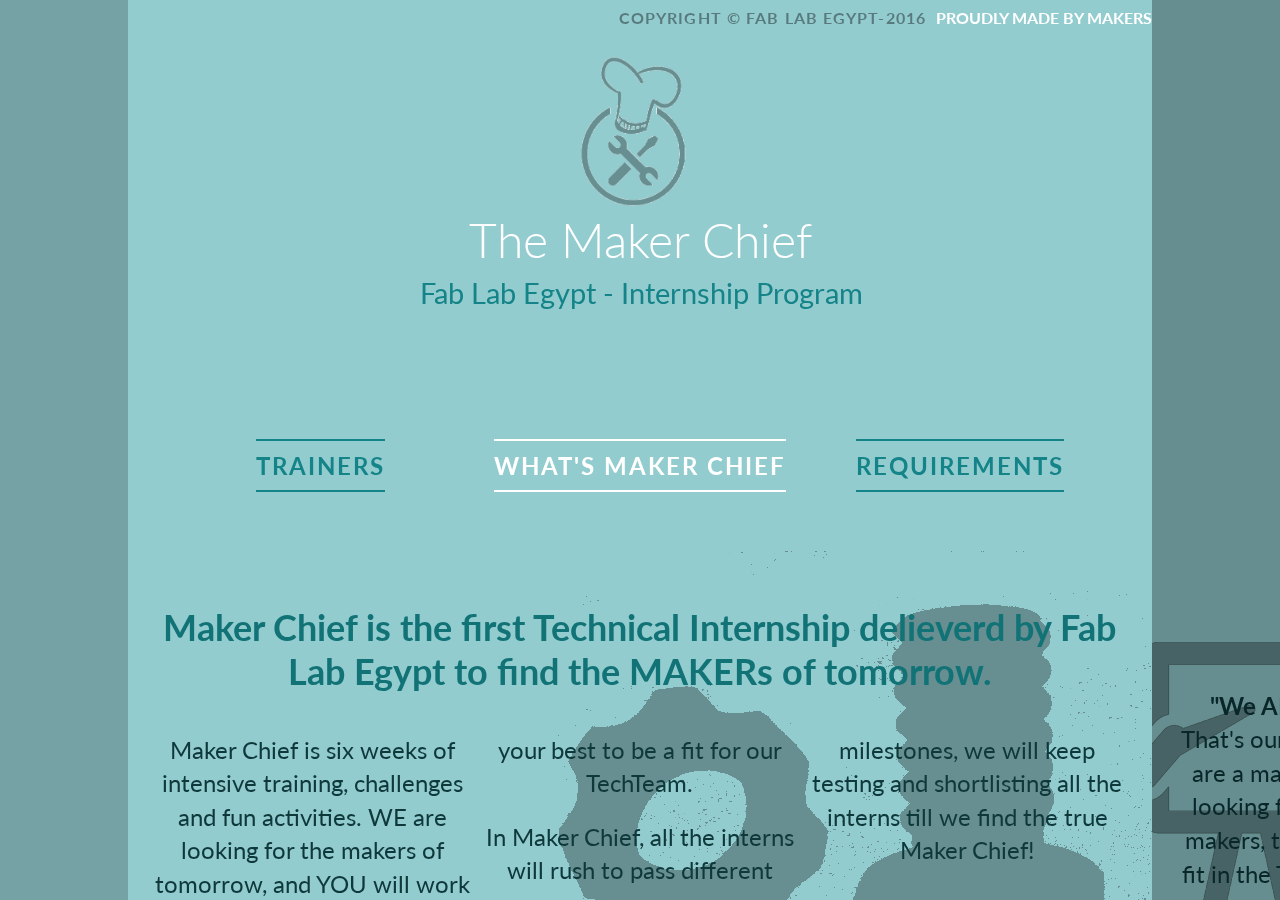
<file: index.html>
<!DOCTYPE html>
<html lang="en" class="no-js">
	<head>
		<meta charset="UTF-8" />
		<meta http-equiv="X-UA-Compatible" content="IE=edge,chrome=1"> 
		<meta name="viewport" content="width=device-width, initial-scale=1.0"> 
		<title>The Maker Chief</title>
		<meta name="description" content="Sliding Triple View Layout with Visible Adjoining Sections" />
		<meta name="keywords" content="visible sides, layout, sliding, three panels, css transforms, web development, tutorial, template" />
		<meta name="author" content="Codrops" />
		<link rel="shortcut icon" href="../favicon.ico">
		<!-- <link rel="stylesheet" type="text/css" href="css/norm.css" />
		<link rel="stylesheet" type="text/css" href="css/comp.css" /> -->
		<link rel="stylesheet" type="text/css" href="css/normalize.css" />
		<link rel="stylesheet" type="text/css" href="css/demo.css" />
		<link rel="stylesheet" type="text/css" href="css/component.css" />
<!-- 		<link rel="stylesheet" type="text/css" href="css/default.css" />
 -->		<!-- <link rel="stylesheet" type="text/css" href="css/normalize2.css" />
		<link rel="stylesheet" type="text/css" href="css/demo2.css" />
		<link rel="stylesheet" type="text/css" href="css/component2.css" /> -->
		<script src="js/modernizr.custom.js"></script>
		<script src="js/modernizr-2.6.2.min.js"></script>

		<script type="text/javascript">
		var _gaq = _gaq || [];
		_gaq.push(['_setAccount', 'UA-7243260-2']);
		_gaq.push(['_trackPageview']);
		(function() {
		var ga = document.createElement('script'); ga.type = 'text/javascript'; ga.async = true;
		ga.src = ('https:' == document.location.protocol ? 'https://ssl' : 'http://www') + '.google-analytics.com/ga.js';
		var s = document.getElementsByTagName('script')[0]; s.parentNode.insertBefore(ga, s);
		})();
		</script>

	</head>
	<body>
		<div id="vs-container" class="vs-container">
<!-- 		<header id="ha-header" class="ha-header ha-header-large">
 -->		<div class="codrops-top clearfix">
				<a class= href=""><span><font size=3> </font></span></a>
				<span class="right"><font size=3>Proudly Made By Makers  </font><a href="http://fablab-egypt.com"><span><font size=3>Copyright &copy; Fab Lab Egypt-2016</font></span></a></span>

				
			</div>

<!-- 		</header>
 -->
			<!-- <header id="ha-header" class="ha-header ha-header-large">
				<div class="ha-header-perspective">
					<div class="ha-header-front">
						<h1><span>Header Effects</span></h1>
						<nav>
							<a href="http://tympanus.net/Development/AnimatedBooks/">&lsaquo; Previous Demo</a>
							<a>Something</a>
							<a>Anything</a>
							<a href="http://tympanus.net/codrops/?p=15935">Back to the article</a>
						</nav>
					</div>
					<div class="ha-header-bottom">
						<nav>
							<a>Dalliance</a>
							<a>Inglenook</a>
							<a>Lagniappe</a>
							<a>Mellifluous</a>
							<a>Erstwhile</a>
							<a>Wafture</a>
							<a>Serendipity</a>
							<a>Love</a>
						</nav>
					</div>
				</div>
			</header> -->

			<header class="vs-header">
				<div style="ayman2">
					<a href="index.html"><img src="images/a7.png" align="middle" height="150" padding-left="10px"></a>
				</div>
				<h1><font size="8">The Maker Chief <span>Fab Lab Egypt - Internship Program</span></font></h1>
				<ul class="vs-nav">
					<li><a href="#section-1">What's Maker Chief</a></li>
					<li><a href="#section-2">Requirements</a></li>
					<li><a href="#section-3">Apply</a></li>
					<li><a href="#section-4">Trainers</a></li>
<!-- 					<li><a href="#section-5">Tutorials</a></li>
 -->				</ul>
			</header>



			<div class="vs-wrapper">
				<section id="section-1">
					<div class="vs-content">
						<h2>Maker Chief is the first Technical Internship delieverd by Fab Lab Egypt to find the MAKERs of tomorrow. </h2>
						<div class="col">
								<p> Maker Chief is six weeks of intensive training, challenges and fun activities. WE are looking for the makers of tomorrow, and YOU will work your best to be a fit for our TechTeam.</p>
								<p>In Maker Chief, all the interns will rush to pass different milestones, we will keep testing and shortlisting all the interns till we find the true Maker Chief! </p>

						</div>
					</div>
				</section>
				<section id="section-2">
					<div class="vs-content">
						<h2>If you are not a Zombie, then you can join.</h2>
						<div class="col">
							<p></style><strong>"We ARE ALL MAKERs" </strong>That's our slogan, and yes you are a maker too, but we are looking for a special rank of makers, the one that can just fit in the TechTeam of Fab Lab Egypt. </p>
							<p>
								We are looking for two sets of makers; <strong>Hackers</strong> and <strong>Educators</strong> . If you want to be a <strong>Hacker</strong> then you sould be a problem solver with some skills in CAD, Electronics and Programming. While an <strong>Educator</strong> must have a deep understanding for abstractive concepts, with a cutting-edge presentation and communication skills. In the Maker Chief, you'll pass by different milestones to sharpen your skills and test your limits.
							</p>


						</div>
					</div>
				</section>
				<section id="section-3">
					<div class="vs-content">
					<h2 >Scroll down for <b>Start</b></h2>
					<div class="col">
					<p>The Registration Process consists of 4 steps: </p>
					<p><strong>Info</strong> : Where you'll fill-in your personal info.  <br> <strong>Track</strong> : Where you choose which track you want to join; Educators or Hackers. <br> <strong>Tutorial</strong> : Where you're asked to submit a video/text documentation for a project; or choose a concept and make a video/text tutorial to illustrate this concept. <br> <strong>Comments</strong> : Feel free to tell us more about you, we are all ears. This step is optional.
					</p>
					</div>
					<!-- Start Nav Structure -->
					<button class="cn-button" id="cn-button">Start</button>
					<div class="cn-wrapper" id="cn-wrapper">
						<ul>
							<li><a href="index3.html" target="_blank"><span>Info</span></a></li>
							<li><a href="track.html" target="_blank"><span>Track</span></a></li>
							<li><a href="#"><span>Tutorial</span></a></li>
							<li><a href="#"><span>Comments</span></a></li>
						 </ul>
					</div>
					 </div>
				</section>
				<section id="section-4">
					<div class="vs-content">
						<h2>Meet your Trainers</h2>
						<div class="col">

							<ul class="grid cs-style-4">
							<li>
								<figure>
									<img src="images/aser.jpg" alt="img02">
									<figcaption>
										<h3>Aser Ihab Nabil</h3>
										<span>Technical Team</span>
										<a href="">Poke</a>
									</figcaption>
								</figure>
							</li>
							<li>
								<figure>
									<img src="images/kamel.jpg" alt="img04">
									<figcaption>
										<h3>Mohamed Kamel</h3>
										<span>Technical Team</span>
										<a href="">Poke</a>
									</figcaption>
								</figure>
							</li>
							<li>
								<figure>
									<img src="images/book2.png" alt="img06">
									<figcaption>
										<h3>Mahmoud Ayman</h3>
										<span>Technical Team</span>
										<a href="">Poke</a>
									</figcaption>
								</figure>
							</li>
						</ul>

							
						</div>
					</div>
				</section>
<!-- 				<section id="section-5">
					<div class="vs-content">
						<h2>Find something else more interesting inspect anything brought</h2>
						<div class="col">
							<p>Stretch hopped up on goofballs, destroy couch yet hate dog. Burrow under covers rub face on everything.</p>

							
						</div>
					</div>
				</section>
 -->			</div>
		</div><!-- /vs-container -->
		<script src="js/classie.js"></script>
		<script src="js/hammer.min.js"></script>
		<script src="js/main.js"></script>
		<script src="js/polyfills.js"></script>
		<script src="js/demo2.js"></script>
		<script src="js/toucheffects.js"></script>
	</body>
</html>
</file>
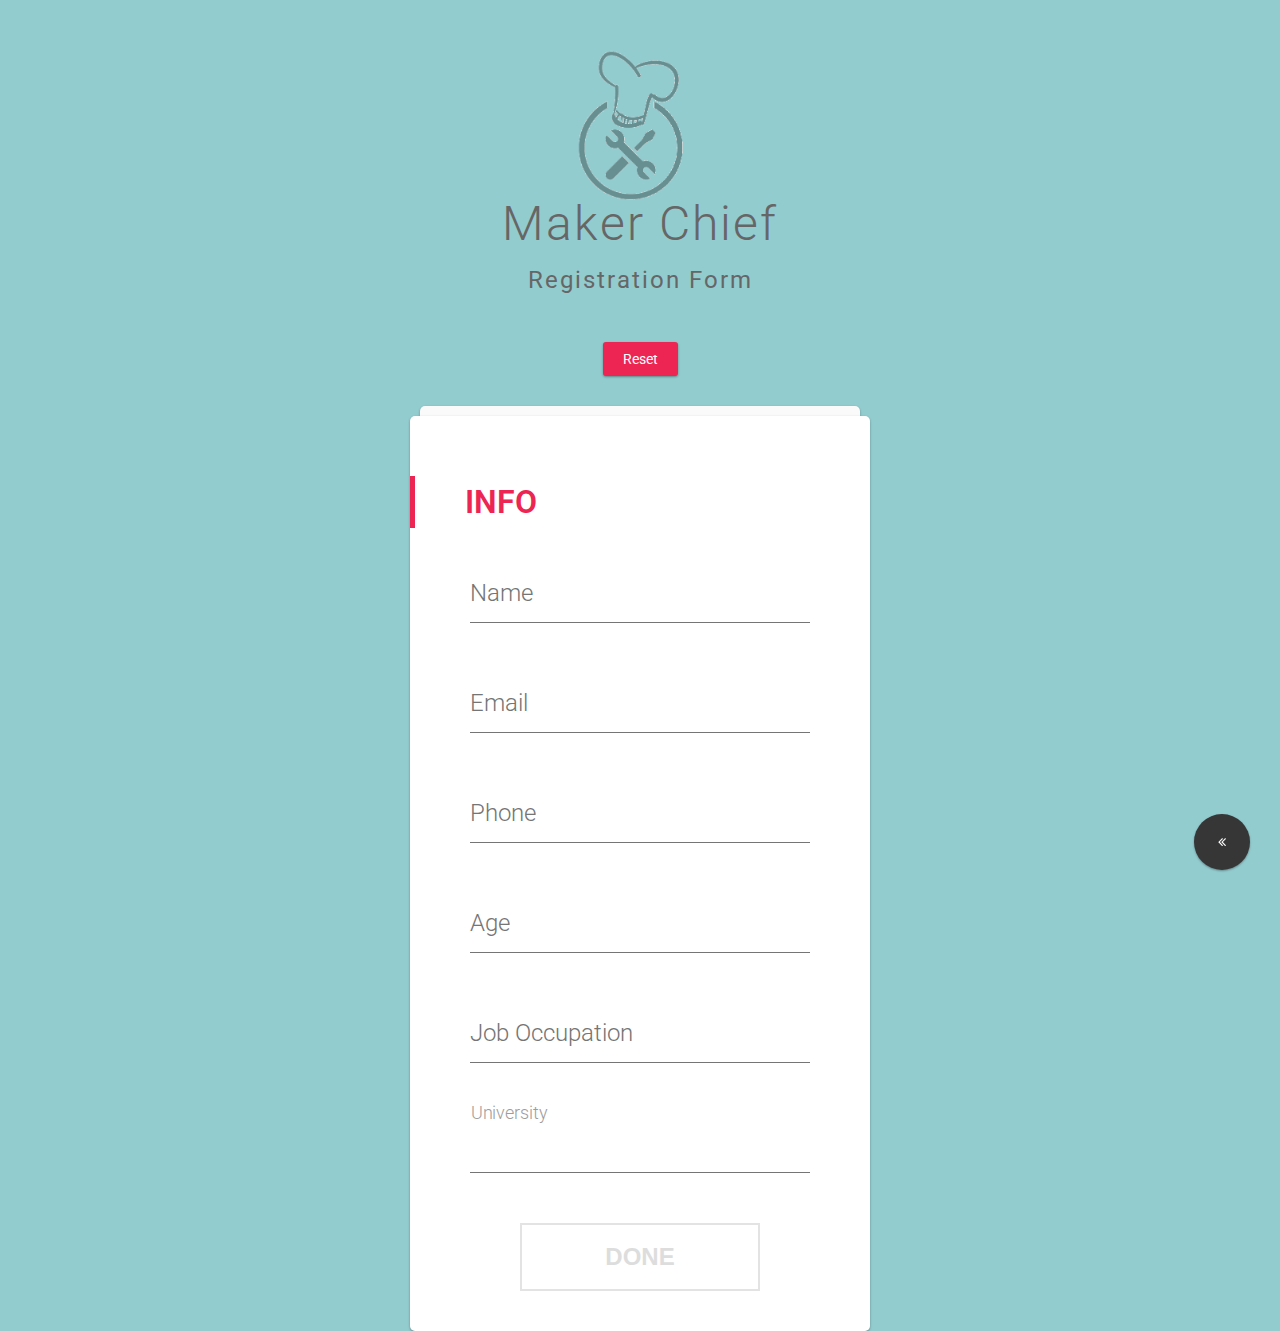
<file: index3.html>
<!DOCTYPE html>
<html >
  <head>
    <meta charset="UTF-8">
    <title>Registration Form</title>
    
    
    <link rel="stylesheet" href="css/reset.css">

    <link rel='stylesheet prefetch' href='http://fonts.googleapis.com/css?family=Roboto:400,100,300,500,700,900|RobotoDraft:400,100,300,500,700,900'>
<link rel='stylesheet prefetch' href='http://maxcdn.bootstrapcdn.com/font-awesome/4.3.0/css/font-awesome.min.css'>

        <link rel="stylesheet" href="css/style.css">
            <link rel="stylesheet" type="text/css" href="css/component.css" />


    
    
    
  </head>

  <body>

    
<!-- Mixins-->
<!-- Pen Title-->
<div class="pen-title">
  <div style="ayman2">
          <a href="index.html"><img src="images/a7.png" align="middle" height="150" padding-left="150px"></a>
        </div>
  <h1>Maker Chief</h1><span><font size="5">Registration Form</font></span>
</div>
<div class="rerun"><a href="">Reset</a></div>
<div class="container">
  <div class="card"></div>
  <div class="card">
    <h1 class="title">Info</h1>
    <form>
      <div class="input-container">
        <input type="text" id="Username" required="required"/>
        <label for="Username">Name</label>
        <div class="bar"></div>
      </div>
      <div class="input-container">
        <input type="text" id="Password" required="required"/>
        <label for="Password">Email</label>
        <div class="bar"></div>
      </div>
      <div class="input-container">
        <input type="text" id="Phone" required="required"/>
        <label for="Phone">Phone</label>
        <div class="bar"></div>
      </div>
      <div class="input-container">
        <input type="text" id="Age" required="required"/>
        <label for="Age">Age</label>
        <div class="bar"></div>
      </div>
      <div class="input-container">
        <input type="text" id="Job" required="required"/>
        <label for="Job">Job Occupation</label>
        <div class="bar"></div>
      </div>
      <div class="input-container">
        <input type="Text" id="University"/>
        <label for="University">University</label>
        <div class="bar"></div>
      </div>
      <div class="button-container">
        <button><span>Done</span></button>
      </div>
  </div>
</div>
<!-- CodePen--><a id="codepen" href="javascript:window.close();" title="Back"><i class="fa fa-angle-double-left"></i></a>
    <script src='http://cdnjs.cloudflare.com/ajax/libs/jquery/2.1.3/jquery.min.js'></script>

        <script src="js/index.js"></script>

    
    
    
  </body>
</html>
</file>
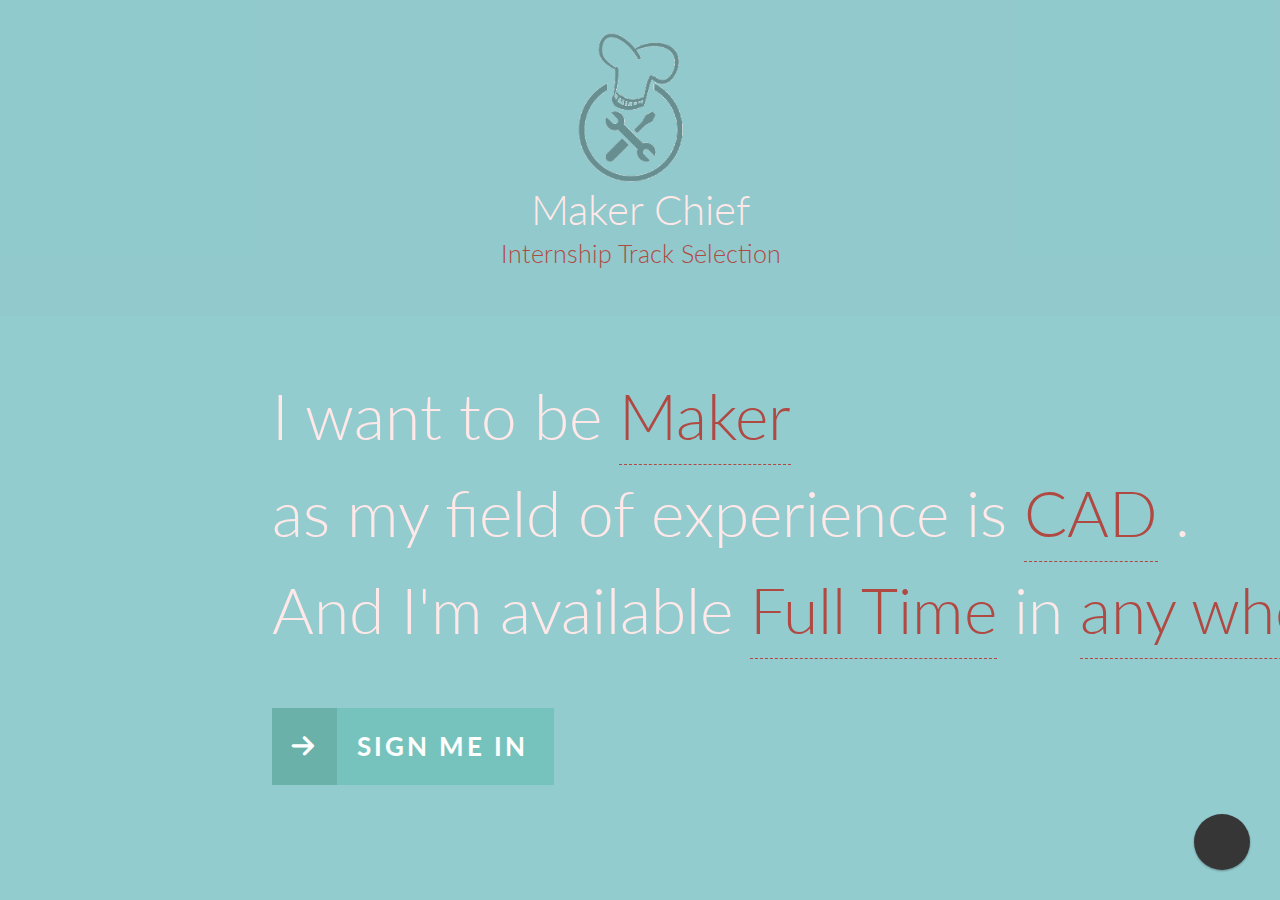
<file: track.html>
<!DOCTYPE html>
<html lang="en" class="no-js">
	<head>
		<meta charset="UTF-8" />
		<meta http-equiv="X-UA-Compatible" content="IE=edge,chrome=1"> 
		<meta name="viewport" content="width=device-width, initial-scale=1.0"> 
		<title>Track Selection</title>
		<meta name="author" content="Codrops" />
		<link rel="shortcut icon" href="../favicon.ico"> 
		<link rel="stylesheet" type="text/css" href="css/default2.css" />
		<link rel="stylesheet" type="text/css" href="css/component.css" />
		<script src="js/modernizr.custom.js"></script>
	</head>
	<body class="nl-blurred">
		<div class="container demo-1">
			<!-- Top Navigation -->
			<div class="codrops-top clearfix">
<!-- 				<a class="codrops-icon codrops-icon-prev" href="http://tympanus.net/Development/MorphingDevices/"><span>Previous Demo</span></a>
 --><!-- 				<span class="right"><a class="codrops-icon codrops-icon-drop" href="http://tympanus.net/codrops/?p=15139"><span>Back to the Codrops Article</span></a></span>
 -->			</div>
			<header>
				<div>
          			<a href="index.html"><img src="images/a7.png" align="middle" height="150" padding-left="150px"></a>
        		</div>
				<h1>Maker Chief <span>Internship Track Selection</span></h1>	
			</header>
			<div class="main clearfix">
				<form id="nl-form" class="nl-form">
					I want  to be
					<select>
						<option value="1" selected>Maker</option>
						<option value="2">Educator</option>
						<option value="3">Both</option>
					</select>
					<br />as my field of experience is
					<select>
						<option value="1" selected>CAD</option>
						<option value="2">Electronics</option>
						<option value="3">Programming</option>
						<option value="4">CNC Design</option>
						<option value="5">SEX</option>
					</select>
					.
					<br />And I'm available 
					<select>
						<option value="1" selected>Full Time</option>
					 	<option value="1">3 Days a week</option>
					 	<option value="2">1 Day a week</option>
					 	<option value="3">Online Only</option>
					</select>
					in <input type="text" value="" placeholder="any where" data-subline="For example: <em>Fab Lab Egypt</em> or <em>Fab Lab New Cairo</em>"/>
					<div class="nl-submit-wrap">
						<button class="nl-submit" type="submit">Sign me in</button>
					</div>
					<div class="nl-overlay"></div>
				</form>
				<div>
					<a id="codepen" href="javascript:window.close();" title="Back"><i class="fa fa-angle-double-left"></i></a>
				</div>
			</div>
		</div><!-- /container -->
		<script src="js/nlform.js"></script>
		<script>
			var nlform = new NLForm( document.getElementById( 'nl-form' ) );
		</script>
	</body>
</html>
</file>
<file: css/norm.css>
article,aside,details,figcaption,figure,footer,header,hgroup,main,nav,section,summary{display:block;}audio,canvas,video{display:inline-block;}audio:not([controls]){display:none;height:0;}[hidden]{display:none;}html{font-family:sans-serif;-ms-text-size-adjust:100%;-webkit-text-size-adjust:100%;}body{margin:0;}a:focus{outline:thin dotted;}a:active,a:hover{outline:0;}h1{font-size:2em;margin:0.67em 0;}abbr[title]{border-bottom:1px dotted;}b,strong{font-weight:bold;}dfn{font-style:italic;}hr{-moz-box-sizing:content-box;box-sizing:content-box;height:0;}mark{background:#ff0;color:#000;}code,kbd,pre,samp{font-family:monospace,serif;font-size:1em;}pre{white-space:pre-wrap;}q{quotes:"\201C" "\201D" "\2018" "\2019";}small{font-size:80%;}sub,sup{font-size:75%;line-height:0;position:relative;vertical-align:baseline;}sup{top:-0.5em;}sub{bottom:-0.25em;}img{border:0;}svg:not(:root){overflow:hidden;}figure{margin:0;}fieldset{border:1px solid #c0c0c0;margin:0 2px;padding:0.35em 0.625em 0.75em;}legend{border:0;padding:0;}button,input,select,textarea{font-family:inherit;font-size:100%;margin:0;}button,input{line-height:normal;}button,select{text-transform:none;}button,html input[type="button"],input[type="reset"],input[type="submit"]{-webkit-appearance:button;cursor:pointer;}button[disabled],html input[disabled]{cursor:default;}input[type="checkbox"],input[type="radio"]{box-sizing:border-box;padding:0;}input[type="search"]{-webkit-appearance:textfield;-moz-box-sizing:content-box;-webkit-box-sizing:content-box;box-sizing:content-box;}input[type="search"]::-webkit-search-cancel-button,input[type="search"]::-webkit-search-decoration{-webkit-appearance:none;}button::-moz-focus-inner,input::-moz-focus-inner{border:0;padding:0;}textarea{overflow:auto;vertical-align:top;}table{border-collapse:collapse;border-spacing:0;}
</file>
<file: css/comp.css>
@import url(http://fonts.googleapis.com/css?family=Lato:300,400,700);
*, *:after, *:before { -webkit-box-sizing: border-box; -moz-box-sizing: border-box; box-sizing: border-box; }

body {
	background: #e74c3c;
	padding: 240px 0 100%;
	font-weight: 400;
	font-family: 'Lato', Arial, sans-serif;
}

/* Content style */
section {
	width: 90%;
	max-width: 46em;
	text-align: justify;
	padding: 1em 2em 0;
	margin: 0 auto;
	color: #ecf0f1;
	line-height: 1.3;
	font-size: 1.8em;
}

section p {
	opacity: 0.4;
}

.scroll {
	position: fixed;
	top: 50%;
	left: 50%;
	-webkit-transform: translateX(-50%) translateY(-50%);
	-moz-transform: translateX(-50%) translateY(-50%);
	transform: translateX(-50%) translateY(-50%);
	letter-spacing: 1px;
	font-weight: 700;
	font-size: 2em;
	line-height: 2;
	width: 10em;
	text-align: center;
	height: 2em;
	color: #e74c3c;
	background: #fff;
	font-style: normal;
	text-transform: uppercase;
	opacity: 0.8;
}

.scroll::after {
	display: block;
	content: '\2193';
	color: #fff;
	font-size: 3em;
	line-height: 1;
}

/* Header styles and animations */

.ha-header {
	position: fixed;
	top: 0;
	left: 0;
	width: 100%;
	padding: 0;
	z-index: 50;
	font-family: 'Lato', Arial, sans-serif;
	-webkit-transform: translateY(0%);
	-moz-transform: translateY(0%);
	transform: translateY(0%);
	-webkit-transition: all 0.5s;
	-moz-transition: all 0.5s;
	transition: all 0.5s;
}

.ha-header-perspective {
	width: 100%;
	height: 100%;
	position: relative;
	-webkit-perspective: 1100px;
	-moz-perspective: 1100px;
	perspective: 1100px;
	-webkit-perspective-origin: 50% 0;
	-moz-perspective-origin: 50% 0;
	perspective-origin: 50% 0;
}

.ha-header-perspective > div {
	background: #fff;
	text-align: left;
	padding: 0 7%;
	height: 50%;
	width: 100%;
	margin: 0 auto;
	position: relative;
	text-align: justify;
	-webkit-backface-visibility: hidden;
	-moz-backface-visibility: hidden;
	backface-visibility: hidden;
	-webkit-transition: all 0.5s;
	-moz-transition: all 0.5s;
	transition: all 0.5s;
	overflow: hidden;
}

.ha-header-front {
	z-index: 2;
	-webkit-transform-origin: 50% 100%;
	-moz-transform-origin: 50% 100%;
	transform-origin: 50% 100%;
}

.ha-header-perspective .ha-header-bottom {
	background: #ddd;
	-webkit-transform-origin: 50% 0%;
	-moz-transform-origin: 50% 0%;
	transform-origin: 50% 0%;
	z-index: 1;
	-webkit-transform: rotateX(-90deg);
	-moz-transform: rotateX(-90deg);
	transform: rotateX(-90deg);
	-webkit-transition: top 0.5s;
	-moz-transition: top 0.5s;
	transition: top 0.5s;
	position: absolute;
	top: 0;
}

/* Justify inline-block elements (h1 on left side, nav on right) */
.ha-header-perspective > div::after {
    content: '';
    display: inline-block;
    width: 100%;
}

/* Text styling */
.ha-header h1,
.ha-header h1::before,
.ha-header h1 span,
.ha-header nav,
.ha-header nav::before {
	display: inline-block;
	vertical-align: middle;
	text-align: left;
}

.ha-header h1 {
	font-weight: 300;
	font-size: 3.2em;
	margin: 0;
	padding: 0 1em 0 0;
	color: #2d383f;
	cursor: default;
	height: 100%;
	z-index: 1;
	-webkit-transition: all 0.5s;
	-moz-transition: all 0.5s;
	transition: all 0.5s;
}

.ha-header h1::before,
.ha-header nav::before {
	content: '';
	height: 100%;
}

.ha-header h1::after {
	content: '';
	width: 100px;
	height: 96px;
	background: #fff;
	position: absolute;
	z-index: 100;
	top: 0;
	left: 0;
	cursor: pointer;
	box-shadow: inset 0 8px #2d383f, inset 0 16px #fff, inset 0 24px #2d383f, inset 0 32px #fff, inset 0 40px #2d383f, inset 0 48px #fff, inset 0 56px #2d383f;
	opacity: 0;
	border: 20px solid #fff;
	-webkit-transition: opacity 0.5s;
	-moz-transition: opacity 0.5s;
	transition: opacity 0.5s;
}

.ha-header nav {
	height: 100%;
}

.ha-header nav a {
	display: inline-block;
	text-transform: uppercase;
	letter-spacing: 1px;
	font-weight: 700;
    padding: 0.2em 0.4em;
    margin: 0 0.4em 0;
    font-size: 0.8em;
    cursor: pointer;
    color: #e74c3c;
    outline: none;
    text-decoration: none;
}

.ha-header nav a:hover {
	color: #bc3c2f;
}

.ha-header nav a:last-child {
    margin-right: 0;
}

.ha-header .ha-header-front nav a:first-child,
.ha-header .ha-header-front nav a:last-child {
	border: 2px solid #e74c3c;
}

.ha-header .ha-header-front nav a:first-child:hover,
.ha-header .ha-header-front nav a:last-child:hover {
	border: 2px solid #bc3c2f;
}

/* Individual states */

.ha-header-large {
	height: 420px;
}

.ha-header-small {
	height: 220px;
}

.ha-header-hide {
	height: 220px;
	-webkit-transform: translateY(-50%);
	-moz-transform: translateY(-50%);
	transform: translateY(-50%);
}

.ha-header-show {
	height: 220px;
	-webkit-transform: translateY(0%);
	-moz-transform: translateY(0%);
	transform: translateY(0%);
}

.ha-header-show .ha-header-bottom {
	opacity: 0;
	-webkit-transition: top 0.5s, opacity 0s 0.5s;
	-moz-transition: top 0.5s, opacity 0s 0.5s;
	transition: top 0.5s, opacity 0s 0.5s;
	-webkit-transform: rotateX(0deg);
	-moz-transform: rotateX(0deg);
	transform: rotateX(0deg);
	top: 0%;
}

.ha-header-subshow {
	height: 220px;
}

.ha-header-subshow .ha-header-bottom {
	-webkit-transition: top 0.5s;
	-moz-transition: top 0.5s;
	transition: top 0.5s;
	-webkit-transform: rotateX(0deg);
	-moz-transform: rotateX(0deg);
	transform: rotateX(0deg);
	top: 50%;
}

.ha-header-shrink {
	height: 220px;
	top: 50px;
	padding-left: 50px;
	padding-right: 50px;
}

.ha-header-shrink .ha-header-bottom {
	opacity: 0;
}

.ha-header-rotate {
	height: 220px;
	top: 50px;
	padding-left: 50px;
	padding-right: 50px;
}

.ha-header-rotate .ha-header-front {
	-webkit-transform: translateY(-100%) rotateX(90deg);
	-moz-transform: translateY(-100%) rotateX(90deg);
	transform: translateY(-100%) rotateX(90deg);
}

.ha-header-rotate .ha-header-bottom {
	top: 50%;
	-webkit-transition: -webkit-transform 0.5s;
	-moz-transition: -moz-transform 0.5s;
	transition: transform 0.5s;
	-webkit-transform: rotateX(0deg) translateY(-100%);
	-moz-transform: rotateX(0deg) translateY(-100%);
	transform: rotateX(0deg) translateY(-100%);
}

.ha-header-rotateBack {
	height: 220px;
	top: 50px;
	padding-left: 50px;
	padding-right: 50px;
}

.ha-header-rotateBack .ha-header-front {
	-webkit-transform: translateY(0%) rotateX(0deg);
	-moz-transform: translateY(0%) rotateX(0deg);
	transform: translateY(0%) rotateX(0deg);
}

.ha-header-rotateBack .ha-header-bottom {
	top: 50%;
	-webkit-transition: -webkit-transform 0.5s;
	-moz-transition: -moz-transform 0.5s;
	transition: transform 0.5s;
	-webkit-transform: rotateX(-90deg);
	-moz-transform: rotateX(-90deg);
	transform: rotateX(-90deg);
}

.ha-header-color {
	height: 420px;
}

.ha-header-color .ha-header-front,
.ha-header-color .ha-header-bottom {
	background: #f3796c;
}

.ha-header-color h1,
.ha-header-color nav a {
	color: #fff;
}

.ha-header-box {
	height: 192px;
	width: 100px;
	top: 20px;
	left: 20px;
}

.ha-header-box h1 {
	padding-left: 150px;
}

.ha-header-box h1,
.ha-header-box nav a {
	color: transparent;
}

.ha-header-box h1:after {
	opacity: 1;
}

.ha-header-box nav {
	opacity: 0;
}

.ha-header-fullscreen {
	height: 100%;
	opacity: 0.9;
}

.ha-header-fullscreen .ha-header-front {
	height: 100%;
}

.ha-header-fullscreen .ha-header-bottom {
	opacity: 0;
	-webkit-transition: top 0.5s, opacity 0s 0.5s;
	-moz-transition: top 0.5s, opacity 0s 0.5s;
	transition: top 0.5s, opacity 0s 0.5s;
	-webkit-transform: rotateX(0deg);
	-moz-transform: rotateX(0deg);
	transform: rotateX(0deg);
	top: 50%;
	background: #f3796c;
}

.ha-header-subfullscreen {
	height: 100%;
	opacity: 0.9;
}

.ha-header-subfullscreen .ha-header-bottom {
	-webkit-transition: top 0.5s;
	-moz-transition: top 0.5s;
	transition: top 0.5s;
	-webkit-transform: rotateX(0deg);
	-moz-transform: rotateX(0deg);
	transform: rotateX(0deg);
	top: 50%;
	background: #f3796c;
}

.ha-header-subfullscreen .ha-header-bottom nav a {
	color: #fff;
}

@media screen and (max-width: 65em) {
	body {
		font-size: 85%;
	}
}

@media screen and (max-width: 60em) {


	.ha-header-perspective > div,
	.ha-header nav {
		text-align: center;
	}

	.ha-header h1 {
		padding: 10px 0;
		height: 60%;
	}

	.ha-header .ha-header-bottom nav {
		padding: 40px 0px;
	}

	.ha-header nav {
		display: block;
		height: auto;
	}

}

@media screen and (max-width: 38em) {
	section {
		font-size: 1.3em;
	}

	.ha-header h1 {
		font-size: 2em;
	}

	.ha-header nav {
		font-size: 60%;
	}
}
</file>
<file: css/demo.css>
@import url(http://fonts.googleapis.com/css?family=Lato:300,400,700);
@font-face {
	font-family: 'codropsicons';
	src:url('../fonts/codropsicons/codropsicons.eot');
	src:url('../fonts/codropsicons/codropsicons.eot?#iefix') format('embedded-opentype'),
		url('../fonts/codropsicons/codropsicons.woff') format('woff'),
		url('../fonts/codropsicons/codropsicons.ttf') format('truetype'),
		url('../fonts/codropsicons/codropsicons.svg#codropsicons') format('svg');
	font-weight: normal;
	font-style: normal;
}

body {
	font-family: 'Lato', Arial, sans-serif;
	color: #fff;
	background: #93CCCF;
}

/* To Navigation Style */
.codrops-top {
	position: relative;
	text-transform: uppercase;
	margin: 0 10%;
	font-size: 0.69em;
	line-height: 2.2;
	z-index: 300;
	font-weight: 700;
}

.codrops-top * {
	-webkit-backface-visibility: hidden;
}

.codrops-top a {
	text-decoration: none;
	padding: 0 10px;
	letter-spacing: 0.1em;
	color: rgba(0,0,0,0.4);
	display: inline-block;
}

.codrops-top a:hover {
	color: #fff;
}

.codrops-top span.right {
	float: right;
}

.codrops-top span.right a {
	float: left;
	display: block;
}

.codrops-icon:before {
	font-family: 'codropsicons';
	margin: 0 4px;
	speak: none;
	font-style: normal;
	font-weight: normal;
	font-variant: normal;
	text-transform: none;
	line-height: 1;
	-webkit-font-smoothing: antialiased;
}

.codrops-icon-drop:before {
	content: "\e001";
}

.codrops-icon-prev:before {
	content: "\e004";
}
/* Demo Buttons Style */
.codrops-demos {
	padding-top: 1em;
	font-size: 0.9em;
}

.codrops-demos a {
	text-decoration: none;
	outline: none;
	display: inline-block;
	margin: 0.5em;
	padding: 0.7em 1.1em;
	border: 3px solid #fff;
	color: #fff;
	font-weight: 700;
}

.codrops-demos a:hover,
.codrops-demos a.current-demo,
.codrops-demos a.current-demo:hover {
	opacity: 0.6;
}

.container > section {
	padding: 2em;
	font-size: 1.4em;
	max-width: 50em;
	margin: 0 auto;
}

.container > section p {
	padding: 0.8em 0;
	text-align: justify;
	opacity: 0.5;
	font-weight: 300;
	line-height: 1.4;
}


@media screen and (max-width: 25em) {
	.codrops-icon span {
		display: none;
	}

}
</file>
<file: css/component.css>
*, *:after, *::before {
    -webkit-box-sizing: border-box;
    -moz-box-sizing: border-box;
    box-sizing: border-box;
}

html, body, .vs-container {
	position: relative;
	width: 100%;
	height: 100%;
}

.no-touch .vs-container {
	overflow-x: hidden;
}

.vs-header {
	z-index: 200;
	margin: 0 auto;
	padding: 2em;
	width: 80%;
	text-align: center;
	-webkit-backface-visibility: hidden;
}

.vs-container > header h1 {
	margin: 0 0 2em 0;
	padding: 0 0 0.8em;
	font-weight: 300;
	font-size: 2.4em;
	line-height: 1.4;
	-webkit-backface-visibility: hidden;
}

.vs-container > header span {
	display: block;
	padding: 0 0 0.6em 0.1em;
	font-size: 60%;
	font-weight: 400;
	color: #158489;
}

.vs-nav {
	position: relative;
	display: block;
	margin: 0 auto;
	padding: 0;
	list-style: none;
}

.vs-triplelayout .vs-nav {
	width: 33.33%;
	height: 80px;
}

.vs-nav li {
	display: inline-block;
	margin-bottom: 10px;
	text-align: center;
	text-decoration: none;
}

.vs-triplelayout .vs-nav li {
	position: absolute;
	visibility: hidden;
	width: 100%;
}

.vs-nav li a {
	position: relative;
	display: inline-block;
	margin: 0 10px;
	padding: 10px 0;
	outline: none;
	border-top: 2px solid #158489;
	border-bottom: 2px solid #158489;
	color: #158489;
	text-decoration: none;
	text-transform: uppercase;
	letter-spacing: 2px;
	font-weight: 700;
	font-size: 1.5em;
	-webkit-transition: border-color 0.3s, color 0.3s;
	transition: border-color 0.3s, color 0.3s;
}

.vs-nav li a:hover,
.vs-nav li a:focus,
.vs-triplelayout .vs-nav .vs-nav-current a,
.vs-container.vs-move-left .vs-nav-right a,
.vs-container.vs-move-right .vs-nav-left a {
	border-color: #fff;
	color: #fff;
}

.vs-container.vs-move-left .vs-nav-current a,
.vs-container.vs-move-right .vs-nav-current a {
	border-color: #893027;
	color: #893027;
}

.vs-triplelayout .vs-nav .vs-nav-left,
.vs-triplelayout .vs-nav .vs-nav-right,
.vs-triplelayout .vs-nav .vs-nav-left-outer,
.vs-triplelayout .vs-nav .vs-nav-right-outer,
.vs-triplelayout .vs-nav .vs-nav-current {
	visibility: visible;
}

.vs-triplelayout .vs-nav .vs-nav-current {
	left: 0%;
}

.vs-triplelayout .vs-nav .vs-nav-left {
	left: -100%;
}

.vs-triplelayout .vs-nav .vs-nav-right {
	left: 100%;
}

.vs-triplelayout .vs-nav .vs-nav-right-outer {
	left: 200%;
}

.vs-triplelayout .vs-nav .vs-nav-left-outer {
	left: -200%;
}

.vs-container.vs-move-left .vs-nav-left,
.vs-container.vs-move-left .vs-nav-left-outer,
.vs-container.vs-move-left .vs-nav-current,
.vs-container.vs-move-left .vs-nav-right,
.vs-container.vs-move-left .vs-nav-right-outer {
	-webkit-transition: -webkit-transform 0.5s, opacity 0.5s;
	transition: transform 0.5s, opacity 0.5s;
	-webkit-transform: translate3d(-100%,0,0);
	transform: translate3d(-100%,0,0);
}

.vs-container.vs-move-right .vs-nav-left,
.vs-container.vs-move-right .vs-nav-left-outer,
.vs-container.vs-move-right .vs-nav-current,
.vs-container.vs-move-right .vs-nav-right,
.vs-container.vs-move-right .vs-nav-right-outer {
	-webkit-transition: -webkit-transform 0.5s, opacity 0.5s;
	transition: transform 0.5s, opacity 0.5s;
	-webkit-transform: translate3d(100%,0,0);
	transform: translate3d(100%,0,0);	
}

.vs-container.vs-move-left .vs-nav-left,
.vs-container.vs-move-right .vs-nav-right {
	opacity: 0;
}

.vs-wrapper {
	position: relative;
	display: block;
	overflow: hidden;
	min-height: 100%;
	width: 100%;
}

.vs-wrapper > section {
	z-index: 1;
	min-height: 100%;
	background-position: 100% 0;
	background-repeat: no-repeat;
}

#section-1 { background-image: url(../images/a5.png); }
#section-2 { 
	background-image: url(../images/test.png);
background-position: right top;
*//*	 background-image: url(../images/a8.png);
	 background-position:left top;
*/
}
#section-3 { 
	background-image: url(../images/a12.png); 
	background-position:right top;
	height: 500px;
}
/*#section-4 { background-image: url(../images/a10.png); }
*//*#section-5 { background-image: url(../images/cat5.png); }
*/
.vs-triplelayout .vs-wrapper > section {
	position: absolute;
	top: 0;
	left: 10%;
	visibility: hidden;
	padding: 0 0 100px;
	width: 80%;
	-webkit-backface-visibility: hidden;
}

.vs-triplelayout .vs-wrapper > section:not(.vs-current) {
	overflow: hidden;
	height: 100%;
}

.vs-triplelayout .vs-wrapper .vs-left,
.vs-triplelayout .vs-wrapper .vs-left-outer,
.vs-triplelayout .vs-wrapper .vs-current,
.vs-triplelayout .vs-wrapper .vs-right,
.vs-triplelayout .vs-wrapper .vs-right-outer {
	visibility: visible;
}

.vs-triplelayout .vs-wrapper .vs-left {
	left: -70%; /* 80 - 10 */
}

.vs-triplelayout .vs-wrapper .vs-left-outer {
	left: -150%; /* - 70 - 80 */
}

.vs-triplelayout .vs-wrapper .vs-current {
	position: relative;
	z-index: 100;
}

.vs-triplelayout .vs-wrapper .vs-right {
	left: 90%; /* 80 + 10 */
}

.vs-triplelayout .vs-wrapper .vs-right-outer {
	left: 170%; /* 90 + 80 */
}

.vs-container.vs-move-left .vs-left,
.vs-container.vs-move-left .vs-current,
.vs-container.vs-move-left .vs-right,
.vs-container.vs-move-left .vs-right-outer {
	-webkit-transition: -webkit-transform 0.5s;
	transition: transform 0.5s;
	-webkit-transform: translate3d(-100%,0,0);
	transform: translate3d(-100%,0,0);
}

.vs-container.vs-move-right .vs-left,
.vs-container.vs-move-right .vs-left-outer,
.vs-container.vs-move-right .vs-current,
.vs-container.vs-move-right .vs-right {
	-webkit-transition: -webkit-transform 0.5s;
	transition: transform 0.5s;
	-webkit-transform: translate3d(100%,0,0);
	transform: translate3d(100%,0,0);
}

.vs-sidenav div {
	position: fixed;
	top: 0;
	z-index: 500;
	width: 10%;
	height: 100%;
	background: rgba(0,0,0,0.3);
	cursor: pointer;
	-webkit-transition: background 0.3s;
	transition: background 0.3s;
}

.vs-sidenav div:hover {
	background: rgba(0,0,0,0.2);
}

.vs-sidenav .vs-sidenav-left {
	left: 0px;
}

.vs-sidenav .vs-sidenav-right {
	right: 0px;
}

/* inner content */
.vs-content {
	position: relative;
	margin: auto;
	padding: 1em 0;
	width: 95%;
	text-align: left;
	font-size: 1.5em;
}

.vs-content h2 {
	position: relative;
	margin: 30px 0 40px;
	color: #127377;
	font-weight: 700;
	font-size: 1.5em;
	text-align: center;
}

.vs-content .col {
	margin: 0 auto;
	color: #0E383A;
	text-align: center;
	line-height: 1.4;
	-webkit-column-width: 30%;
	-moz-column-width: 30%;
	column-width: 30%;
	-webkit-column-count: 1;
	-moz-column-count: 3;
	column-count: 3;
	-webkit-column-gap: 1%;
	-moz-column-gap: 1%;
	column-gap: 1%;
}
.vs-content .ayman {
	margin: 0 auto;
	color: #0E383A;
	text-align: center;
	line-height: 1.4;
	-webkit-column-width: 30%;
	-moz-column-width: 30%;
	column-width: 30%;
	-webkit-column-count: 1;
	-moz-column-count: 3;
	column-count: 3;
	-webkit-column-gap: 1%;
	-moz-column-gap: 1%;
	column-gap: 1%;
	font-size: 7em;
}

.vs-content .ayman2 {
	margin: 0 auto;
	text-align: center;
	background-image: url("../images/a7.png");
	background-position: center;
	vertical-align: center;
	padding-left: 300px;
}

.vs-content p {
	margin: 0 0 20px 0;
	padding: 0;
}

/* Media queries */
@media screen and (max-width: 72.875em) {

	.vs-header,
	.vs-wrapper {
		font-size: 80%;
	}

	.vs-content {
		width: 85%;
	}

	.vs-content h2 {
		font-size: 1.8em;
	}

	.vs-nav li a {
		width: 160px;
	}

	.vs-content .col {
		-webkit-column-width: 50%;
		-moz-column-width: 50%;
		column-width: 50%;
		-webkit-column-count: 2;
		-moz-column-count: 2;
		column-count: 2;
	}
}

@media screen and (max-width: 45.25em) {

	.vs-container > header h1 {
		margin-bottom: 0;
	}

	.vs-content h2 {
		margin: 0 0 1em;
	}

	.vs-wrapper {
		font-size: 80%;
	}

	.vs-triplelayout .vs-nav li a {
		width: auto;
		font-size: 70%;
	}

	.vs-wrapper > section {
		background-position: 0 28em;
		background-size: 100%;
	}

	.vs-content .col {
		-webkit-column-width: auto;
		-moz-column-width: auto;
		column-width: auto;
		-webkit-column-count: auto;
		-moz-column-count: auto;
		column-count: auto;
	}

}

.component {
	position: relative;
	margin-bottom: 3em;
	height: 15em;
	background: rgba(0,0,0,0.05);
	font-family: 'Lato', Arial, sans-serif;
}

.component > h2 {
	position: absolute;
	overflow: hidden;
	width: 100%;
	text-align: center;
	text-transform: uppercase;
	white-space: nowrap;
	font-weight: 300;
	font-style: italic;
	font-size: 12em;
	opacity: 0.1;
	cursor: default;
}

.cn-button {
	position: absolute;
	top: 160%;
	left: 50%;
	z-index: 11;
	margin-top: -2.25em;
	margin-left: -2.25em;
	padding-top: 0em;
	width: 4.5em;
	height: 4.5em;
	border: none;
	border-radius: 50%;
	background: none;
	background-color: #fff;
	color: #54BA4F;
	text-align: center;
	font-weight: 700;
	font-size: 1.5em;
	text-transform: uppercase;
	cursor: pointer;
	-webkit-backface-visibility: hidden;
}


.csstransforms .cn-wrapper {
	position: absolute;
	top: 100%;
	left: 50%;
/*	z-index: 10;
*/	margin-top: -13em;
	margin-left: -13.5em;
	width: 27em;
	height: 27em;
	border-radius: 50%;
	background: transparent;
	opacity: 0;
	-webkit-transition: all .3s ease 0.3s;
	-moz-transition: all .3s ease 0.3s;
	transition: all .3s ease 0.3s;
	-webkit-transform: scale(0.1);
	-ms-transform: scale(0.1);
	-moz-transform: scale(0.1);
	transform: scale(0.1);
	pointer-events: none;
	overflow: visible;
}

/*cover to prevent extra space of anchors from being clickable*/
.csstransforms .cn-wrapper:after{
  content:".";
  display:block;
  font-size:2em;
  width:6.2em;
  height:6.2em;
  position: absolute;
  left: 50%;
  margin-left: -3.1em;
  top:50%;
  margin-top: -3.1em;
  border-radius: 50%;
  z-index:10;
  color: transparent;
}

.csstransforms .opened-nav {
	border-radius: 50%;
	opacity: 1;
	-webkit-transition: all .3s ease;
	-moz-transition: all .3s ease;
	transition: all .3s ease;
	-webkit-transform: scale(1);
	-moz-transform: scale(1);
	-ms-transform: scale(1);
	transform: scale(1);
	pointer-events: auto;
	position: absolute;
	height: 750px;
	top: 245px;
}

.csstransforms .cn-wrapper li {
	position: absolute;
	top: 70%;
	left: 50%;
	overflow: hidden;
	margin-top: -3.6em;
	margin-left: -10em;
	width: 10em;
	height: 10em;
	font-size: 1.5em;
	-webkit-transition: all .3s ease;
	-moz-transition: all .3s ease;
	transition: all .3s ease;
	-webkit-transform: rotate(76deg) skew(60deg);
	-moz-transform: rotate(76deg) skew(60deg);
	-ms-transform: rotate(76deg) skew(60deg);
	transform: rotate(76deg) skew(60deg);
	-webkit-transform-origin: 100% 100%;
	-moz-transform-origin: 100% 100%;
	transform-origin: 100% 100%;
	pointer-events: none;
}

.csstransforms .cn-wrapper li a {
	position: absolute;
	right: -7.25em;
	bottom: -7.25em;
	display: block;
	width: 14.5em;
	height: 14.5em;
	border-radius: 50%;
	background: #678F91;
	background: -webkit-radial-gradient(transparent 35%, #678F91 35%);
	background: -moz-radial-gradient(transparent 35%, #678F91 35%);
	background: radial-gradient(transparent 35%, #678F91 35%);
	color: #fff;
	text-align: center;
	text-decoration: none;
	font-size: 1.2em;
	line-height: 2;
	-webkit-transform: skew(-60deg) rotate(-75deg) scale(1);
	-moz-transform: skew(-60deg) rotate(-75deg) scale(1);
	-ms-transform: skew(-60deg) rotate(-75deg) scale(1);
	transform: skew(-60deg) rotate(-75deg) scale(1);
	-webkit-backface-visibility: hidden;
	backface-visibility: hidden;
	pointer-events: auto;
}

.csstransforms .cn-wrapper li a span {
	position: relative;
	top: 1.8em;
	display: block;
	font-size: .5em;
	font-weight: 700;
	text-transform: uppercase;
}

.csstransforms .cn-wrapper li a:hover,
.csstransforms .cn-wrapper li a:active,
.csstransforms .cn-wrapper li a:focus {
	background: -webkit-radial-gradient(transparent 35%, #449e6a 35%);
	background: -moz-radial-gradient(transparent 35%, #449e6a 35%);
	background: radial-gradient(transparent 35%, #449e6a 35%);
}
.csstransforms .cn-wrapper li a:focus {
    position: fixed; /* fix the displacement bug in webkit browsers when using tab key */
}

.csstransforms .opened-nav li {
	-webkit-transition: all .3s ease .3s;
	-moz-transition: all .3s ease .3s;
	transition: all .3s ease .3s;
}

.csstransforms .opened-nav li:first-child {
	-webkit-transform: rotate(27deg) skew(60deg);
	-moz-transform: rotate(27deg) skew(60deg);
	-ms-transform: rotate(27deg) skew(60deg);
	transform: rotate(27deg) skew(60deg);
}

.csstransforms .opened-nav li:nth-child(2) {
	-webkit-transform: rotate(59deg) skew(60deg);
	-moz-transform: rotate(59deg) skew(60deg);
	-ms-transform: rotate(59deg) skew(60deg);
	transform: rotate(59deg) skew(60deg);
}

.csstransforms .opened-nav  li:nth-child(3) {
	-webkit-transform: rotate(91deg) skew(60deg);
	-moz-transform: rotate(91deg) skew(60deg);
	-ms-transform: rotate(91deg) skew(60deg);
	transform: rotate(91deg) skew(60deg);
}

.csstransforms .opened-nav li:nth-child(4) {
	-webkit-transform: rotate(123deg) skew(60deg);
	-moz-transform: rotate(123deg) skew(60deg);
	-ms-transform: rotate(123deg) skew(60deg);
	transform: rotate(123deg) skew(60deg);
}
/*
.csstransforms .opened-nav li:nth-child(5) {
	-webkit-transform: rotate(120deg) skew(60deg);
	-moz-transform: rotate(120deg) skew(60deg);
	-ms-transform: rotate(120deg) skew(60deg);
	transform: rotate(120deg) skew(60deg);
}*/

/*.csstransforms .opened-nav li:nth-child(6) {
	-webkit-transform: rotate(140deg) skew(60deg);
	-moz-transform: rotate(140deg) skew(60deg);
	-ms-transform: rotate(140deg) skew(60deg);
	transform: rotate(140deg) skew(60deg);
}*/

/*.csstransforms .opened-nav li:nth-child(7) {
	-webkit-transform: rotate(172deg) skew(60deg);
	-moz-transform: rotate(172deg) skew(60deg);
	-ms-transform: rotate(172deg) skew(60deg);
	transform: rotate(172deg) skew(60deg);
}*/

.no-csstransforms .cn-wrapper {
	overflow: hidden;
	margin: 10em auto;
	padding: .5em;
	text-align: center;
}

.no-csstransforms .cn-wrapper ul {
	display: inline-block;
}

.no-csstransforms .cn-wrapper li {
	float: left;
	width: 5em;
	height: 5em;
	background-color: #fff;
	text-align: center;
	font-size: 1em;
	line-height: 5em;
}

.no-csstransforms .cn-wrapper li a {
	display: block;
	width: 100%;
	height: 100%;
	color: inherit;
	text-decoration: none;
}

.no-csstransforms .cn-wrapper li a:hover,
.no-csstransforms .cn-wrapper li a:active,
.no-csstransforms .cn-wrapper li a:focus {
	background-color: #f8f8f8;
}

.no-csstransforms .cn-wrapper li.active a{
	background-color: #6F325C;
	color: #fff;
}

.no-csstransforms .cn-button {
	display: none;
}

.grid {
	padding: 20px 20px 100px 20px;
	max-width: 1400px;
	margin: 0 auto;
	list-style: none;
	text-align: center;
}

.grid li {
	display: inline-block;
	width: 440px;
	margin: 0;
	padding: 20px;
	text-align: left;
	position: relative;
}

.grid figure {
	margin: 0;
	position: relative;
}

.grid figure img {
	max-width: 80%;
	display: block;
	position: relative;
}

.grid figcaption {
	position: absolute;
	top: 0;
	left: 0;
	padding: 20px;
	background: #2c3f52;
	color: #ed4e6e;
}

.grid figcaption h3 {
	margin: 0;
	padding: 0;
	color: #fff;
}

/*.grid figcaption span:before {
	content: 'by ';
}*/

.grid figcaption a {
	text-align: center;
	padding: 5px 10px;
	border-radius: 2px;
	display: inline-block;
	background: #ed4e6e;
	color: #fff;
}
.cs-style-2 figure img {
	z-index: 10;
	-webkit-transition: -webkit-transform 0.4s;
	-moz-transition: -moz-transform 0.4s;
	transition: transform 0.4s;
}

.no-touch .cs-style-2 figure:hover img,
.cs-style-2 figure.cs-hover img {
	-webkit-transform: translateY(-90px);
	-moz-transform: translateY(-90px);
	-ms-transform: translateY(-90px);
	transform: translateY(-90px);
}

.cs-style-2 figcaption {
	height: 90px;
	width: 80%;
	top: auto;
	bottom: 0;
}

.cs-style-2 figcaption a {
	position: absolute;
	right: 20px;
	top: 30px;
}

/* Caption Style 4 */
.cs-style-4 li {
	-webkit-perspective: 1700px;
	-moz-perspective: 1700px;
	perspective: 1700px;
	-webkit-perspective-origin: 0 50%;
	-moz-perspective-origin: 0 50%;
	perspective-origin: 0 50%;
}

.cs-style-4 figure {
	-webkit-transform-style: preserve-3d;
	-moz-transform-style: preserve-3d;
	transform-style: preserve-3d;
}

.cs-style-4 figure > div {
	overflow: hidden;
}

.cs-style-4 figure img {
	-webkit-transition: -webkit-transform 0.4s;
	-moz-transition: -moz-transform 0.4s;
	transition: transform 0.4s;
}

.no-touch .cs-style-4 figure:hover img,
.cs-style-4 figure.cs-hover img {
	-webkit-transform: translateX(25%);
	-moz-transform: translateX(25%);
	-ms-transform: translateX(25%);
	transform: translateX(25%);
}

.cs-style-4 figcaption {
	height: 100%;
	width: 50%;
	opacity: 0;
	-webkit-backface-visibility: hidden;
	-moz-backface-visibility: hidden;
	backface-visibility: hidden;
	-webkit-transform-origin: 0 0;
	-moz-transform-origin: 0 0;
	transform-origin: 0 0;
	-webkit-transform: rotateY(-90deg);
	-moz-transform: rotateY(-90deg);
	transform: rotateY(-90deg);
	-webkit-transition: -webkit-transform 0.4s, opacity 0.1s 0.3s;
	-moz-transition: -moz-transform 0.4s, opacity 0.1s 0.3s;
	transition: transform 0.4s, opacity 0.1s 0.3s;
}

.no-touch .cs-style-4 figure:hover figcaption,
.cs-style-4 figure.cs-hover figcaption {
	opacity: 1;
	-webkit-transform: rotateY(0deg);
	-moz-transform: rotateY(0deg);
	transform: rotateY(0deg);
	-webkit-transition: -webkit-transform 0.4s, opacity 0.1s;
	-moz-transition: -moz-transform 0.4s, opacity 0.1s;
	transition: transform 0.4s, opacity 0.1s;
}

.cs-style-4 figcaption a {
	position: absolute;
	bottom: 20px;
	right: 20px;
}

@font-face {
	font-family: 'nlicons';
	src:url('../fonts/nlicons/nlicons.eot');
	src:url('../fonts/nlicons/nlicons.eot?#iefix') format('embedded-opentype'),
		url('../fonts/nlicons/nlicons.woff') format('woff'),
		url('../fonts/nlicons/nlicons.ttf') format('truetype'),
		url('../fonts/nlicons/nlicons.svg#nlicons') format('svg');
	font-weight: normal;
	font-style: normal;
}

/* general style for the form */
.nl-form {
	width: 150%;
	margin: 0.3em auto 0 auto;
	font-size: 4em;
	line-height: 1.5;
}

.nl-form ul {
	list-style: none;
	margin: 0;
	padding: 0;
}

/* normalize the input elements, make them look like everything else */
.nl-form input,
.nl-form select,
.nl-form button {
	border: none;
	background: transparent;
	font-family: inherit;
	font-size: inherit;
	color: inherit;
	font-weight: inherit;
	line-height: inherit;
	display: inline-block;
	padding: 0;
	margin: 0;
	-webkit-appearance: none;
	-moz-appearance: none;
}

.nl-form input:focus {
	outline: none;
}

/* custom field (drop-down, text element) styling  */
.nl-field {
	display: inline-block;
	position: relative;
}

.nl-field.nl-field-open {
	z-index: 10000;
}

/* the toggle is the visible part in the form */
.nl-field-toggle,
.nl-form input,
.nl-form select  {
	line-height: inherit;
	display: inline-block;
	color: #b14943;
	cursor: pointer;
	border-bottom: 1px dashed #b14943;
}

/* drop-down list / text element */
.nl-field ul {
	position: absolute;
	visibility: hidden;
	background: #76C3BD;
	left: -0.5em;
	top: 50%;
	font-size: 80%;
	opacity: 0;
	-webkit-transform: translateY(-40%) scale(0.9);
	-moz-transform: translateY(-40%) scale(0.9);
	transform: translateY(-40%) scale(0.9);
	-webkit-transition: visibility 0s 0.3s, opacity 0.3s, -webkit-transform 0.3s;
	-moz-transition: visibility 0s 0.3s, opacity 0.3s, -moz-transform 0.3s;
	transition: visibility 0s 0.3s, opacity 0.3s, transform 0.3s;
}

.nl-field.nl-field-open ul {
	visibility: visible;
	opacity: 1;
	-webkit-transform: translateY(-50%) scale(1);
	-moz-transform: translateY(-50%) scale(1);
	transform: translateY(-50%) scale(1);
	-webkit-transition: visibility 0s 0s, opacity 0.3s, -webkit-transform 0.3s;
	-moz-transition: visibility 0s 0s, opacity 0.3s, -moz-transform 0.3s;
	transition: visibility 0s 0s, opacity 0.3s, transform 0.3s;
}

.nl-field ul li {
	color: #fff;
	position: relative;
}

.nl-dd ul li {
	padding: 0 1.5em 0 0.5em;
	cursor: pointer;
	white-space: nowrap;
}

.nl-dd ul li.nl-dd-checked {
	color: #478982;
}

.no-touch .nl-dd ul li:hover {
	background: rgba(0,0,0,0.05);
}

.no-touch .nl-dd ul li:hover:active {
	color: #478982;
}

/* icons for some elements */
.nl-dd ul li.nl-dd-checked:before,
.nl-submit:before,
.nl-field-go:before {
	font-family: 'nlicons';
	speak: none;
	font-style: normal;
	font-weight: normal;
	font-variant: normal;
	text-transform: none;
	-webkit-font-smoothing: antialiased;
}

.nl-dd ul li.nl-dd-checked:before {
	content: "\e000";
	position: absolute;
	right: 1em;
	font-size: 50%;
	line-height: 3;
}

.nl-ti-text ul {
	min-width: 8em;
}

.nl-ti-text ul li.nl-ti-input input {
	width: 100%;
	padding: 0.2em 2em 0.2em 0.5em;
	border-bottom: none;
	color: #fff;
}

.nl-form .nl-field-go {
	position: absolute;
	right: 0;
	top: 0;
	height: 100%;
	cursor: pointer;
	background: rgba(0,0,0,0.1);
	width: 1.8em;
	text-align: center;
	color: transparent;
}

.nl-field-go:before {
	content: "\e001";
	font-size: 75%;
	color: #fff;
	width: 100%;
	line-height: 2.5;
	display: block;
}

/* custom placeholder color */
input::-webkit-input-placeholder {
	color: rgba(255,255,255,0.8);
}

input:active::-webkit-input-placeholder ,
input:focus::-webkit-input-placeholder {
	color: rgba(255,255,255,0.2);
}

input::-moz-placeholder {
	color: rgba(255,255,255,0.8);
}

input:active::-moz-placeholder,
input:focus::-moz-placeholder {
	color: rgba(255,255,255,0.2);
}

input:-ms-input-placeholder {  
	color: rgba(255,255,255,0.8);
}

input:active::-ms-input-placeholder ,
input:focus::-ms-input-placeholder {
	color: rgba(255,255,255,0.2);
}

/* example field below text input */
.nl-ti-text ul li.nl-ti-example {
	font-size: 40%;
	font-style: italic;
	font-weight: 400;
	padding: 0.4em 1em;
	color: rgba(0,0,0,0.2);
	border-top: 1px dashed rgba(255,255,255,0.7);
}

.nl-ti-text ul li.nl-ti-example em {
	color: #fff
}

/* submit button */
.nl-submit-wrap {
	margin-top: 0.4em;
}

.nl-form .nl-submit {
	line-height: 3;
	text-transform: uppercase;
	cursor: pointer;
	position: relative;
	background: #76C3BD;
	color: #fff;
	padding: 0 1em 0 0;
	font-size: 40%;
	font-weight: bold;
	letter-spacing: 3px;
}

.nl-submit:before {
	content: "\e001";
	color: #fff;
	float: left;
	padding: 0 0.7em;
	margin: 0 0.8em 0 0;
	background: #69B1A9;
}

.no-touch .nl-form .nl-submit:hover,
.no-touch .nl-form .nl-submit:active {
	background: #69B1A9;
}

.no-touch .nl-form .nl-submit:hover:before {
	background: #58a199;
}

/* overlay becomes visible when a field is opened */
.nl-overlay {
	position: fixed;
	top: 0;
	left: 0;
	width: 100%;
	height: 100%;
	background: rgba(0,0,0,0.5);
	opacity: 0;
	z-index: 9999;
	visibility: hidden;
	-webkit-transition: visibility 0s 0.3s, opacity 0.3s;
	-moz-transition: visibility 0s 0.3s, opacity 0.3s;
	transition: visibility 0s 0.3s, opacity 0.3s;
}

.nl-field.nl-field-open ~ .nl-overlay {
	opacity: 1;
	visibility: visible;
	-webkit-transition-delay: 0s;
	-moz-transition-delay: 0s;
	transition-delay: 0s;
}

#codepen, #portfolio {
  position: fixed;
  bottom: 30px;
  right: 30px;
  background: #363636;
  width: 56px;
  height: 56px;
  border-radius: 100%;
  box-shadow: 0 1px 3px rgba(0, 0, 0, 0.12), 0 1px 2px rgba(0, 0, 0, 0.24);
  -webkit-transition: 0.3s ease;
  transition: 0.3s ease;
  color: #ffffff;
  text-align: center;
 }

@media screen and (max-width: 45em) {
	.nl-form {
		font-size: 3em;
	}
}

@media screen and (max-width: 25em) {
	.nl-form {
		font-size: 2em;
	}
}

@media only screen and (max-width: 620px) {
	.no-csstransforms li {
		width: 4em;
		height: 4em;
		line-height: 4em;
	}
}

@media only screen and (max-width: 500px) {
	.no-ccstransforms .cn-wrapper {
		padding: .5em;
	}

	.no-csstransforms .cn-wrapper li {
		width: 4em;
		height: 4em;
		font-size: .9em;
		line-height: 4em;
	}
}

@media only screen and (max-width: 480px) {
	.csstransforms .cn-wrapper {
		font-size: .68em;
	}

	.cn-button {
		font-size: 1em;
	}
}

@media only screen and (max-width:420px) {
	.no-csstransforms .cn-wrapper li {
		width: 100%;
		height: 3em;
		line-height: 3em;
	}
}
</file>
<file: css/default.css>
/* General Demo Style */
@import url(http://fonts.googleapis.com/css?family=Lato:300,400,700);

@font-face {
	font-family: 'codropsicons';
	src:url('../fonts/codropsicons/codropsicons.eot');
	src:url('../fonts/codropsicons/codropsicons.eot?#iefix') format('embedded-opentype'),
		url('../fonts/codropsicons/codropsicons.woff') format('woff'),
		url('../fonts/codropsicons/codropsicons.ttf') format('truetype'),
		url('../fonts/codropsicons/codropsicons.svg#codropsicons') format('svg');
	font-weight: normal;
	font-style: normal;
}

*, *:after, *:before { -webkit-box-sizing: border-box; -moz-box-sizing: border-box; box-sizing: border-box; }
body, html { font-size: 100%; padding: 0; margin: 0;}

/* Clearfix hack by Nicolas Gallagher: http://nicolasgallagher.com/micro-clearfix-hack/ */
.clearfix:before, .clearfix:after { content: " "; display: table; }
.clearfix:after { clear: both; }

body {
	font-family: 'Lato', Calibri, Arial, sans-serif;
	color: #b3b9bf;
	background: #f9f9f9;
}

a {
	color: #888;
	text-decoration: none;
}

a:hover,
a:active {
	color: #333;
}

/* Header Style */
.container > header {
	margin: 0 auto;
	padding: 2em;
	text-align: center;
	background: rgba(0,0,0,0.01);
}

.container > header h1 {
	font-size: 2.625em;
	line-height: 1.3;
	margin: 0;
	font-weight: 300;
}

/* To Navigation Style */
.codrops-top {
	background: #fff;
	background: rgba(255, 255, 255, 0.6);
	text-transform: uppercase;
	width: 100%;
	font-size: 0.69em;
	line-height: 2.2;
}

.codrops-top a {
	padding: 0 1em;
	letter-spacing: 0.1em;
	color: #888;
	display: inline-block;
}

.codrops-top a:hover {
	background: rgba(255,255,255,0.95);
	color: #333;
}

.codrops-top span.right {
	float: right;
}

.codrops-top span.right a {
	float: left;
	display: block;
}

.codrops-icon:before {
	font-family: 'codropsicons';
	margin: 0 4px;
	speak: none;
	font-style: normal;
	font-weight: normal;
	font-variant: normal;
	text-transform: none;
	line-height: 1;
	-webkit-font-smoothing: antialiased;
}

.codrops-icon-drop:before {
	content: "\e001";
}

.codrops-icon-prev:before {
	content: "\e004";
}

.codrops-icon-archive:before {
	content: "\e002";
}

.codrops-icon-next:before {
	content: "\e000";
}

.codrops-icon-about:before {
	content: "\e003";
}

/* Demo Buttons Style */
.codrops-demos {
	padding-top: 1em;
	font-size: 0.9em;
}

.codrops-demos a {
	display: inline-block;
	margin: 0.5em;
	padding: 0.7em 1.1em;
	border: 3px solid #b3b9bf;
	color: #b3b9bf;
	font-weight: 700;
}

.codrops-demos a:hover,
.codrops-demos a.current-demo,
.codrops-demos a.current-demo:hover {
	border-color: #2c3f52;
	color: #2c3f52;
}

@media screen and (max-width: 25em) {

	.codrops-icon span {
		display: none;
	}

}
</file>
<file: css/demo2.css>
@import url(http://fonts.googleapis.com/css?family=Lato:300,400,700|Raleway:400,300,700);
@font-face {
	font-family: 'codropsicons';
	src:url('../fonts/codropsicons/codropsicons.eot');
	src:url('../fonts/codropsicons/codropsicons.eot?#iefix') format('embedded-opentype'),
		url('../fonts/codropsicons/codropsicons.woff') format('woff'),
		url('../fonts/codropsicons/codropsicons.ttf') format('truetype'),
		url('../fonts/codropsicons/codropsicons.svg#codropsicons') format('svg');
	font-weight: normal;
	font-style: normal;
}

.container > header,
.codrops-top {
	font-family: 'Lato', Arial, sans-serif;
}

.container > header {
	margin: 0 auto;
	padding: 2em;
	text-align: center;
	color: #89867e;
}

.container > header h1 {
	font-size: 2.625em;
	line-height: 1.3;
	margin: 0;
	font-weight: 300;
}

.container > header span {
	display: block;
	font-size: 60%;
	color: #ceccc6;
	padding: 0 0 0.6em 0.1em;
}

/* To Navigation Style */
.codrops-top {
	background: #fff;
	background: rgba(255, 255, 255, 0.6);
	text-transform: uppercase;
	width: 100%;
	font-size: 0.69em;
	line-height: 2.2;
}

.codrops-top a {
	text-decoration: none;
	padding: 0 1em;
	letter-spacing: 0.1em;
	color: #888;
	display: inline-block;
}

.codrops-top a:hover {
	background: rgba(255,255,255,0.95);
	color: #716d62;
}

.codrops-top span.right {
	float: right;
}

.codrops-top span.right a {
	float: left;
	display: block;
}

.codrops-icon:before {
	font-family: 'codropsicons';
	margin: 0 4px;
	speak: none;
	font-style: normal;
	font-weight: normal;
	font-variant: normal;
	text-transform: none;
	line-height: 1;
	-webkit-font-smoothing: antialiased;
}

.codrops-icon-drop:before {
	content: "\e001";
}

.codrops-icon-prev:before {
	content: "\e004";
}

.container > section {
	margin: 0 auto;
	padding: 10em 3em;
	text-align: center;
}

.color-1 {
	background: #435a6b;
}

.color-2 {
	background: #f39c12;
}

.color-3 {
	background: #2ac56c;
}

.color-4 {
	background: #0e83cd;
}

.color-5 {
	background: #cd4436;
}

.color-6 {
	background: #f19f0f;
}

.color-7 {
	background: #3fa46a;
}

.color-8 {
	background: #ecf0f1;
}

.color-9 {
	background: #9e487f;
}

.color-10 {
	background: #16a085;
}

.color-11 {
	background: #aab7b7;
}

@media screen and (max-width: 25em) {

	.codrops-icon span {
		display: none;
	}

}
</file>
<file: css/component2.css>
*,
*:after,
*::before {
    -webkit-box-sizing: border-box;
    -moz-box-sizing: border-box;
    box-sizing: border-box;
}

body {
	font-family: 'Raleway', sans-serif;
}

nav a {
	position: relative;
	display: inline-block;
	margin: 15px 25px;
	outline: none;
	color: #fff;
	text-decoration: none;
	text-transform: uppercase;
	letter-spacing: 1px;
	font-weight: 400;
	text-shadow: 0 0 1px rgba(255,255,255,0.3);
	font-size: 1.35em;
}

nav a:hover,
nav a:focus {
	outline: none;
}

/* Effect 1: Brackets */
.cl-effect-1 a::before,
.cl-effect-1 a::after {
	display: inline-block;
	opacity: 0;
	-webkit-transition: -webkit-transform 0.3s, opacity 0.2s;
	-moz-transition: -moz-transform 0.3s, opacity 0.2s;
	transition: transform 0.3s, opacity 0.2s;
}

.cl-effect-1 a::before {
	margin-right: 10px;
	content: '[';
	-webkit-transform: translateX(20px);
	-moz-transform: translateX(20px);
	transform: translateX(20px);
}

.cl-effect-1 a::after {
	margin-left: 10px;
	content: ']';
	-webkit-transform: translateX(-20px);
	-moz-transform: translateX(-20px);
	transform: translateX(-20px);
}

.cl-effect-1 a:hover::before,
.cl-effect-1 a:hover::after,
.cl-effect-1 a:focus::before,
.cl-effect-1 a:focus::after {
	opacity: 1;
	-webkit-transform: translateX(0px);
	-moz-transform: translateX(0px);
	transform: translateX(0px);
}

/* Effect 2: 3D rolling links, idea from http://hakim.se/thoughts/rolling-links */
.cl-effect-2 a {
	line-height: 44px;
	-webkit-perspective: 1000px;
	-moz-perspective: 1000px;
	perspective: 1000px;
}

.cl-effect-2 a span {
	position: relative;
	display: inline-block;
	padding: 0 14px;
	background: #2195de;
	-webkit-transition: -webkit-transform 0.3s;
	-moz-transition: -moz-transform 0.3s;
	transition: transform 0.3s;
	-webkit-transform-origin: 50% 0;
	-moz-transform-origin: 50% 0;
	transform-origin: 50% 0;
	-webkit-transform-style: preserve-3d;
	-moz-transform-style: preserve-3d;
	transform-style: preserve-3d;
}

.csstransforms3d .cl-effect-2 a span::before {
	position: absolute;
	top: 100%;
	left: 0;
	width: 100%;
	height: 100%;
	background: #0965a0;
	content: attr(data-hover);
	-webkit-transition: background 0.3s;
	-moz-transition: background 0.3s;
	transition: background 0.3s;
	-webkit-transform: rotateX(-90deg);
	-moz-transform: rotateX(-90deg);
	transform: rotateX(-90deg);
	-webkit-transform-origin: 50% 0;
	-moz-transform-origin: 50% 0;
	transform-origin: 50% 0;
}

.cl-effect-2 a:hover span,
.cl-effect-2 a:focus span {
	-webkit-transform: rotateX(90deg) translateY(-22px);
	-moz-transform: rotateX(90deg) translateY(-22px);
	transform: rotateX(90deg) translateY(-22px);
}

.csstransforms3d .cl-effect-2 a:hover span::before,
.csstransforms3d .cl-effect-2 a:focus span::before {
	background: #28a2ee;	
}

/* Effect 3: bottom line slides/fades in */
.cl-effect-3 a {
	padding: 8px 0;
}

.cl-effect-3 a::after {
	position: absolute;
	top: 100%;
	left: 0;
	width: 100%;
	height: 4px;
	background: rgba(0,0,0,0.1);
	content: '';
	opacity: 0;
	-webkit-transition: opacity 0.3s, -webkit-transform 0.3s;
	-moz-transition: opacity 0.3s, -moz-transform 0.3s;
	transition: opacity 0.3s, transform 0.3s;
	-webkit-transform: translateY(10px);
	-moz-transform: translateY(10px);
	transform: translateY(10px);
}

.cl-effect-3 a:hover::after,
.cl-effect-3 a:focus::after {
	opacity: 1;
	-webkit-transform: translateY(0px);
	-moz-transform: translateY(0px);
	transform: translateY(0px);
}

/* Effect 4: bottom border enlarge */
.cl-effect-4 a {
	padding: 0 0 10px;
}

.cl-effect-4 a::after {
	position: absolute;
	top: 100%;
	left: 0;
	width: 100%;
	height: 1px;
	background: #fff;
	content: '';
	opacity: 0;
	-webkit-transition: height 0.3s, opacity 0.3s, -webkit-transform 0.3s;
	-moz-transition: height 0.3s, opacity 0.3s, -moz-transform 0.3s;
	transition: height 0.3s, opacity 0.3s, transform 0.3s;
	-webkit-transform: translateY(-10px);
	-moz-transform: translateY(-10px);
	transform: translateY(-10px);
}

.cl-effect-4 a:hover::after,
.cl-effect-4 a:focus::after {
	height: 5px;
	opacity: 1;
	-webkit-transform: translateY(0px);
	-moz-transform: translateY(0px);
	transform: translateY(0px);
}

/* Effect 5: same word slide in */
.cl-effect-5 a {
	overflow: hidden;
	padding: 0 4px;
	height: 1em;
}

.cl-effect-5 a span {
	position: relative;
	display: inline-block;
	-webkit-transition: -webkit-transform 0.3s;
	-moz-transition: -moz-transform 0.3s;
	transition: transform 0.3s;
}

.cl-effect-5 a span::before {
	position: absolute;
	top: 100%;
	content: attr(data-hover);
	font-weight: 700;
	-webkit-transform: translate3d(0,0,0);
	-moz-transform: translate3d(0,0,0);
	transform: translate3d(0,0,0);
}

.cl-effect-5 a:hover span,
.cl-effect-5 a:focus span {
	-webkit-transform: translateY(-100%);
	-moz-transform: translateY(-100%);
	transform: translateY(-100%);
}

/* Effect 5: same word slide in and border bottom */
.cl-effect-6 a {
	margin: 0 10px;
	padding: 10px 20px;
}

.cl-effect-6 a::before {
	position: absolute;
	top: 0;
	left: 0;
	width: 100%;
	height: 2px;
	background: #fff;
	content: '';
	-webkit-transition: top 0.3s;
	-moz-transition: top 0.3s;
	transition: top 0.3s;
}

.cl-effect-6 a::after {
	position: absolute;
	top: 0;
	left: 0;
	width: 2px;
	height: 2px;
	background: #fff;
	content: '';
	-webkit-transition: height 0.3s;
	-moz-transition: height 0.3s;
	transition: height 0.3s;
}

.cl-effect-6 a:hover::before {
	top: 100%;
	opacity: 1;
}

.cl-effect-6 a:hover::after {
	height: 100%;
} 

/* Effect 7: second border slides up */
.cl-effect-7 a {
	padding: 12px 10px 10px;
	color: #566473;
	text-shadow: none;
	font-weight: 700;
}

.cl-effect-7 a::before,
.cl-effect-7 a::after {
	position: absolute;
	top: 100%;
	left: 0;
	width: 100%;
	height: 3px;
	background: #566473;
	content: '';
	-webkit-transition: -webkit-transform 0.3s;
	-moz-transition: -moz-transform 0.3s;
	transition: transform 0.3s;
	-webkit-transform: scale(0.85);
	-moz-transform: scale(0.85);
	transform: scale(0.85);
}

.cl-effect-7 a::after {
	opacity: 0;
	-webkit-transition: top 0.3s, opacity 0.3s, -webkit-transform 0.3s;
	-moz-transition: top 0.3s, opacity 0.3s, -moz-transform 0.3s;
	transition: top 0.3s, opacity 0.3s, transform 0.3s;
}

.cl-effect-7 a:hover::before,
.cl-effect-7 a:hover::after,
.cl-effect-7 a:focus::before,
.cl-effect-7 a:focus::after {
	-webkit-transform: scale(1);
	-moz-transform: scale(1);
	transform: scale(1);
}

.cl-effect-7 a:hover::after,
.cl-effect-7 a:focus::after {
	top: 0%;
	opacity: 1;
}

/* Effect 8: border slight translate */
.cl-effect-8 a {
	padding: 10px 20px;
}

.cl-effect-8 a::before,
.cl-effect-8 a::after  {
	position: absolute;
	top: 0;
	left: 0;
	width: 100%;
	height: 100%;
	border: 3px solid #354856;
	content: '';
	-webkit-transition: -webkit-transform 0.3s, opacity 0.3s;
	-moz-transition: -moz-transform 0.3s, opacity 0.3s;
	transition: transform 0.3s, opacity 0.3s;
}

.cl-effect-8 a::after  {
	border-color: #fff;
	opacity: 0;
	-webkit-transform: translateY(-7px) translateX(6px);
	-moz-transform: translateY(-7px) translateX(6px);
	transform: translateY(-7px) translateX(6px);
}

.cl-effect-8 a:hover::before,
.cl-effect-8 a:focus::before {
	opacity: 0;
	-webkit-transform: translateY(5px) translateX(-5px);
	-moz-transform: translateY(5px) translateX(-5px);
	transform: translateY(5px) translateX(-5px);
}

.cl-effect-8 a:hover::after,
.cl-effect-8 a:focus::after  {
	opacity: 1;
	-webkit-transform: translateY(0px) translateX(0px);
	-moz-transform: translateY(0px) translateX(0px);
	transform: translateY(0px) translateX(0px);
}

/* Effect 9: second text and borders */
.cl-effect-9 a {
	margin: 0 20px;
	padding: 18px 20px;
}

.cl-effect-9 a::before,
.cl-effect-9 a::after {
	position: absolute;
	top: 0;
	left: 0;
	width: 100%;
	height: 1px;
	background: #fff;
	content: '';
	opacity: 0.2;
	-webkit-transition: opacity 0.3s, height 0.3s;
	-moz-transition: opacity 0.3s, height 0.3s;
	transition: opacity 0.3s, height 0.3s;
}

.cl-effect-9 a::after {
	top: 100%;
	opacity: 0;
	-webkit-transition: -webkit-transform 0.3s, opacity 0.3s;
	-moz-transition: -moz-transform 0.3s, opacity 0.3s;
	transition: transform 0.3s, opacity 0.3s;
	-webkit-transform: translateY(-10px);
	-moz-transform: translateY(-10px);
	transform: translateY(-10px);
}

.cl-effect-9 a span:first-child {
	z-index: 2;
	display: block;
	font-weight: 300;
}

.cl-effect-9 a span:last-child {
	z-index: 1;
	display: block;
	padding: 8px 0 0 0;
	color: rgba(0,0,0,0.4);
	text-shadow: none;
	text-transform: none;
	font-style: italic;
	font-size: 0.75em;
	font-family: Palatino, "Palatino Linotype", "Palatino LT STD", "Book Antiqua", Georgia, serif;
	opacity: 0;
	-webkit-transition: -webkit-transform 0.3s, opacity 0.3s;
	-moz-transition: -moz-transform 0.3s, opacity 0.3s;
	transition: transform 0.3s, opacity 0.3s;
	-webkit-transform: translateY(-100%);
	-moz-transform: translateY(-100%);
	transform: translateY(-100%);
}

.cl-effect-9 a:hover::before,
.cl-effect-9 a:focus::before {
	height: 6px;
}

.cl-effect-9 a:hover::before,
.cl-effect-9 a:hover::after,
.cl-effect-9 a:focus::before,
.cl-effect-9 a:focus::after {
	opacity: 1;
	-webkit-transform: translateY(0px);
	-moz-transform: translateY(0px);
	transform: translateY(0px);
}

.cl-effect-9 a:hover span:last-child,
.cl-effect-9 a:focus span:last-child {
	opacity: 1;
	-webkit-transform: translateY(0%);
	-moz-transform: translateY(0%);
	transform: translateY(0%);
}

/* Effect 10: reveal, push out */
.cl-effect-10  {
	position: relative;
	z-index: 1;
}

.cl-effect-10 a {
	overflow: hidden;
	margin: 0 15px;
}

.cl-effect-10 a span {
	display: block;
	padding: 10px 20px;
	background: #0f7c67;
	-webkit-transition: -webkit-transform 0.3s;
	-moz-transition: -moz-transform 0.3s;
	transition: transform 0.3s;
}

.cl-effect-10 a::before {
	position: absolute;
	top: 0;
	left: 0;
	z-index: -1;
	padding: 10px 20px;
	width: 100%;
	height: 100%;
	background: #fff;
	color: #0f7c67;
	content: attr(data-hover);
	-webkit-transition: -webkit-transform 0.3s;
	-moz-transition: -moz-transform 0.3s;
	transition: transform 0.3s;
	-webkit-transform: translateX(-25%);
}

.cl-effect-10 a:hover span,
.cl-effect-10 a:focus span {
	-webkit-transform: translateX(100%);
	-moz-transform: translateX(100%);
	transform: translateX(100%);
}

.cl-effect-10 a:hover::before,
.cl-effect-10 a:focus::before {
	-webkit-transform: translateX(0%);
	-moz-transform: translateX(0%);
	transform: translateX(0%);
}

/* Effect 11: text fill based on Lea Verou's animation http://dabblet.com/gist/6046779 */
.cl-effect-11 a {
	padding: 10px 0;
	border-top: 2px solid #0972b4;
	color: #0972b4;
	text-shadow: none;
} 

.cl-effect-11 a::before {
	position: absolute;
	top: 0;
	left: 0;
	overflow: hidden;
	padding: 10px 0;
	max-width: 0;
	border-bottom: 2px solid #fff;
	color: #fff;
	content: attr(data-hover);
	-webkit-transition: max-width 0.5s;
	-moz-transition: max-width 0.5s;
	transition: max-width 0.5s;
}

.cl-effect-11 a:hover::before,
.cl-effect-11 a:focus::before {
	max-width: 100%;
}

/* Effect 12: circle */
.cl-effect-12 a::before,
.cl-effect-12 a::after {
	position: absolute;
	top: 50%;
	left: 50%;
	width: 100px;
	height: 100px;
	border: 2px solid rgba(0,0,0,0.1);
	border-radius: 50%;
	content: '';
	opacity: 0;
	-webkit-transition: -webkit-transform 0.3s, opacity 0.3s;
	-moz-transition: -moz-transform 0.3s, opacity 0.3s;
	transition: transform 0.3s, opacity 0.3s;
	-webkit-transform: translateX(-50%) translateY(-50%) scale(0.2);
	-moz-transform: translateX(-50%) translateY(-50%) scale(0.2);
	transform: translateX(-50%) translateY(-50%) scale(0.2);
}

.cl-effect-12 a::after {
	width: 90px;
	height: 90px;
	border-width: 6px;
	-webkit-transform: translateX(-50%) translateY(-50%) scale(0.8);
	-moz-transform: translateX(-50%) translateY(-50%) scale(0.8);
	transform: translateX(-50%) translateY(-50%) scale(0.8);
}

.cl-effect-12 a:hover::before,
.cl-effect-12 a:hover::after,
.cl-effect-12 a:focus::before,
.cl-effect-12 a:focus::after {
	opacity: 1;
	-webkit-transform: translateX(-50%) translateY(-50%) scale(1);
	-moz-transform: translateX(-50%) translateY(-50%) scale(1);
	transform: translateX(-50%) translateY(-50%) scale(1);
}

/* Effect 13: three circles */
.cl-effect-13 a {
	-webkit-transition: color 0.3s;
	-moz-transition: color 0.3s;
	transition: color 0.3s;
}

.cl-effect-13 a::before {
	position: absolute;
	top: 100%;
	left: 50%;
	color: transparent;
	content: '•';
	text-shadow: 0 0 transparent;
	font-size: 1.2em;
	-webkit-transition: text-shadow 0.3s, color 0.3s;
	-moz-transition: text-shadow 0.3s, color 0.3s;
	transition: text-shadow 0.3s, color 0.3s;
	-webkit-transform: translateX(-50%);
	-moz-transform: translateX(-50%);
	transform: translateX(-50%);
	pointer-events: none;
}

.cl-effect-13 a:hover::before,
.cl-effect-13 a:focus::before {
	color: #fff;
	text-shadow: 10px 0 #fff, -10px 0 #fff;
}

.cl-effect-13 a:hover,
.cl-effect-13 a:focus {
	color: #ba7700;
}

/* Effect 14: border switch */
.cl-effect-14 a {
	padding: 0 20px;
	height: 45px;
	line-height: 45px;
}

.cl-effect-14 a::before,
.cl-effect-14 a::after {
	position: absolute;
	width: 45px;
	height: 2px;
	background: #fff;
	content: '';
	opacity: 0.2;
	-webkit-transition: all 0.3s;
	-moz-transition: all 0.3s;
	transition: all 0.3s;
	pointer-events: none;
}

.cl-effect-14 a::before {
	top: 0;
	left: 0;
	-webkit-transform: rotate(90deg);
	-moz-transform: rotate(90deg);
	transform: rotate(90deg);
	-webkit-transform-origin: 0 0;
	-moz-transform-origin: 0 0;
	transform-origin: 0 0;
}

.cl-effect-14 a::after {
	right: 0;
	bottom: 0;
	-webkit-transform: rotate(90deg);
	-moz-transform: rotate(90deg);
	transform: rotate(90deg);
	-webkit-transform-origin: 100% 0;
	-moz-transform-origin: 100% 0;
	transform-origin: 100% 0;
}

.cl-effect-14 a:hover::before,
.cl-effect-14 a:hover::after,
.cl-effect-14 a:focus::before,
.cl-effect-14 a:focus::after {
	opacity: 1;
}

.cl-effect-14 a:hover::before,
.cl-effect-14 a:focus::before {
	left: 50%;
	-webkit-transform: rotate(0deg) translateX(-50%);
	-moz-transform: rotate(0deg) translateX(-50%);
	transform: rotate(0deg) translateX(-50%);
}

.cl-effect-14 a:hover::after,
.cl-effect-14 a:focus::after {
	right: 50%;
	-webkit-transform: rotate(0deg) translateX(50%);
	-moz-transform: rotate(0deg) translateX(50%);
	transform: rotate(0deg) translateX(50%);
}

/* Effect 15: scale down, reveal */
.cl-effect-15 a {
	color: rgba(0,0,0,0.2);
	font-weight: 700;
	text-shadow: none;
}

.cl-effect-15 a::before {
	color: #fff;
	content: attr(data-hover);
	position: absolute;
	-webkit-transition: -webkit-transform 0.3s, opacity 0.3s;
	-moz-transition: -moz-transform 0.3s, opacity 0.3s;
	transition: transform 0.3s, opacity 0.3s;
}

.cl-effect-15 a:hover::before,
.cl-effect-15 a:focus::before {
	-webkit-transform: scale(0.9);
	-moz-transform: scale(0.9);
	transform: scale(0.9);
	opacity: 0;
}

/* Effect 16: fall down */
.cl-effect-16 a {
	color: #6f8686;
	text-shadow: 0 0 1px rgba(111,134,134,0.3);
}

.cl-effect-16 a::before {
	color: #fff;
	content: attr(data-hover);
	position: absolute;
	opacity: 0;
	text-shadow: 0 0 1px rgba(255,255,255,0.3);
	-webkit-transform: scale(1.1) translateX(10px) translateY(-10px) rotate(4deg);
	-moz-transform: scale(1.1) translateX(10px) translateY(-10px) rotate(4deg);
	transform: scale(1.1) translateX(10px) translateY(-10px) rotate(4deg);
	-webkit-transition: -webkit-transform 0.3s, opacity 0.3s;
	-moz-transition: -moz-transform 0.3s, opacity 0.3s;
	transition: transform 0.3s, opacity 0.3s;
	pointer-events: none;
}

.cl-effect-16 a:hover::before,
.cl-effect-16 a:focus::before {
	-webkit-transform: scale(1) translateX(0px) translateY(0px) rotate(0deg);
	-moz-transform: scale(1) translateX(0px) translateY(0px) rotate(0deg);
	transform: scale(1) translateX(0px) translateY(0px) rotate(0deg);
	opacity: 1;
}

/* Effect 17: move up fade out, push border */
.cl-effect-17 a {
	color: #10649b;
	text-shadow: none;
	padding: 10px 0;
}

.cl-effect-17 a::before {
	color: #fff;
	text-shadow: 0 0 1px rgba(255,255,255,0.3);
	content: attr(data-hover);
	position: absolute;
	-webkit-transition: -webkit-transform 0.3s, opacity 0.3s;
	-moz-transition: -moz-transform 0.3s, opacity 0.3s;
	transition: transform 0.3s, opacity 0.3s;
	pointer-events: none;
}

.cl-effect-17 a::after {
	content: '';
	position: absolute;
	left: 0;
	bottom: 0;
	width: 100%;
	height: 2px;
	background: #fff;
	opacity: 0;
	-webkit-transform: translateY(5px);
	-moz-transform: translateY(5px);
	transform: translateY(5px);
	-webkit-transition: -webkit-transform 0.3s, opacity 0.3s;
	-moz-transition: -moz-transform 0.3s, opacity 0.3s;
	transition: transform 0.3s, opacity 0.3s;
	pointer-events: none;
}

.cl-effect-17 a:hover::before,
.cl-effect-17 a:focus::before {
	opacity: 0;
	-webkit-transform: translateY(-2px);
	-moz-transform: translateY(-2px);
	transform: translateY(-2px);
}

.cl-effect-17 a:hover::after,
.cl-effect-17 a:focus::after {
	opacity: 1;
	-webkit-transform: translateY(0px);
	-moz-transform: translateY(0px);
	transform: translateY(0px);
}

/* Effect 18: cross */
.cl-effect-18 {
	position: relative;
	z-index: 1;
}

.cl-effect-18 a {
	padding: 0 5px;
	color: #b4770d;
	font-weight: 700;
	-webkit-transition: color 0.3s;
	-moz-transition: color 0.3s;
	transition: color 0.3s;
}

.cl-effect-18 a::before,
.cl-effect-18 a::after {
	position: absolute;
	width: 100%;
	left: 0;
	top: 50%;
	height: 2px;
	margin-top: -1px;
	background: #b4770d;
	content: '';
	z-index: -1;
	-webkit-transition: -webkit-transform 0.3s, opacity 0.3s;
	-moz-transition: -moz-transform 0.3s, opacity 0.3s;
	transition: transform 0.3s, opacity 0.3s;
	pointer-events: none;
}

.cl-effect-18 a::before {
	-webkit-transform: translateY(-20px);
	-moz-transform: translateY(-20px);
	transform: translateY(-20px);
}

.cl-effect-18 a::after {
	-webkit-transform: translateY(20px);
	-moz-transform: translateY(20px);
	transform: translateY(20px);
}

.cl-effect-18 a:hover,
.cl-effect-18 a:focus {
	color: #fff;
}

.cl-effect-18 a:hover::before,
.cl-effect-18 a:hover::after,
.cl-effect-18 a:focus::before,
.cl-effect-18 a:focus::after {
	opacity: 0.7;
}

.cl-effect-18 a:hover::before,
.cl-effect-18 a:focus::before {
	-webkit-transform: rotate(45deg);
	-moz-transform: rotate(45deg);
	transform: rotate(45deg);
}

.cl-effect-18 a:hover::after,
.cl-effect-18 a:focus::after {
	-webkit-transform: rotate(-45deg);
	-moz-transform: rotate(-45deg);
	transform: rotate(-45deg);
}

/* Effect 19: 3D side */
.cl-effect-19 a {
	line-height: 2em;
	margin: 15px;
	-webkit-perspective: 800px;
	-moz-perspective: 800px;
	perspective: 800px;
	width: 200px;
}

.cl-effect-19 a span {
	position: relative;
	display: inline-block;
	width: 100%;
	padding: 0 14px;
	background: #e35041;
	-webkit-transition: -webkit-transform 0.4s, background 0.4s;
	-moz-transition: -moz-transform 0.4s, background 0.4s;
	transition: transform 0.4s, background 0.4s;
	-webkit-transform-style: preserve-3d;
	-moz-transform-style: preserve-3d;
	transform-style: preserve-3d;
	-webkit-transform-origin: 50% 50% -100px;
	-moz-transform-origin: 50% 50% -100px;
	transform-origin: 50% 50% -100px;
}

.csstransforms3d .cl-effect-19 a span::before {
	position: absolute;
	top: 0;
	left: 100%;
	width: 100%;
	height: 100%;
	background: #b53a2d;
	content: attr(data-hover);
	-webkit-transition: background 0.4s;
	-moz-transition: background 0.4s;
	transition: background 0.4s;
	-webkit-transform: rotateY(90deg);
	-moz-transform: rotateY(90deg);
	transform: rotateY(90deg);
	-webkit-transform-origin: 0 50%;
	-moz-transform-origin: 0 50%;
	transform-origin: 0 50%;
	pointer-events: none;
}

.cl-effect-19 a:hover span,
.cl-effect-19 a:focus span {
	background: #b53a2d;
	-webkit-transform: rotateY(-90deg);
	-moz-transform: rotateY(-90deg);
	transform: rotateY(-90deg);
}

.csstransforms3d .cl-effect-19 a:hover span::before,
.csstransforms3d .cl-effect-19 a:focus span::before {
	background: #ef5e50;	
}

/* Effect 20: 3D side */
.cl-effect-20 a {
	line-height: 2em;
	-webkit-perspective: 800px;
	-moz-perspective: 800px;
	perspective: 800px;
}

.cl-effect-20 a span {
	position: relative;
	display: inline-block;
	padding: 3px 15px 0;
	background: #587285;
	box-shadow: inset 0 3px #2f4351;
	-webkit-transition: background 0.6s;
	-moz-transition: background 0.6s;
	transition: background 0.6s;
	-webkit-transform-origin: 50% 0;
	-moz-transform-origin: 50% 0;
	transform-origin: 50% 0;
	-webkit-transform-style: preserve-3d;
	-moz-transform-style: preserve-3d;
	transform-style: preserve-3d;
	-webkit-transform-origin: 0% 50%;
	-moz-transform-origin: 0% 50%;
	transform-origin: 0% 50%;
}

.cl-effect-20 a span::before {
	position: absolute;
	top: 0;
	left: 0;
	width: 100%;
	height: 100%;
	background: #fff;
	color: #2f4351;
	content: attr(data-hover);
	-webkit-transform: rotateX(270deg);
	-moz-transform: rotateX(270deg);
	transform: rotateX(270deg);
	-webkit-transition: -webkit-transform 0.6s;
	-moz-transition: -moz-transform 0.6s;
	transition: transform 0.6s;
	-webkit-transform-origin: 0 0;
	-moz-transform-origin: 0 0;
	transform-origin: 0 0;
	pointer-events: none;
}

.cl-effect-20 a:hover span,
.cl-effect-20 a:focus span {
	background: #2f4351;
}

.cl-effect-20 a:hover span::before,
.cl-effect-20 a:focus span::before {
	-webkit-transform: rotateX(10deg);	
	-moz-transform: rotateX(10deg);
	transform: rotateX(10deg);
}

/* Effect 21: borders slight translate */
.cl-effect-21 a {
	padding: 10px;
	color: #237546;
	font-weight: 700;
	text-shadow: none;
	-webkit-transition: color 0.3s;
	-moz-transition: color 0.3s;
	transition: color 0.3s;
}

.cl-effect-21 a::before,
.cl-effect-21 a::after {
	position: absolute;
	left: 0;
	width: 100%;
	height: 2px;
	background: #fff;
	content: '';
	opacity: 0;
	-webkit-transition: opacity 0.3s, -webkit-transform 0.3s;
	-moz-transition: opacity 0.3s, -moz-transform 0.3s;
	transition: opacity 0.3s, transform 0.3s;
	-webkit-transform: translateY(-10px);
	-moz-transform: translateY(-10px);
	transform: translateY(-10px);
}

.cl-effect-21 a::before {
	top: 0;
	-webkit-transform: translateY(-10px);
	-moz-transform: translateY(-10px);
	transform: translateY(-10px);
}

.cl-effect-21 a::after {
	bottom: 0;
	-webkit-transform: translateY(10px);
	-moz-transform: translateY(10px);
	transform: translateY(10px);
}

.cl-effect-21 a:hover,
.cl-effect-21 a:focus {
	color: #fff;
}

.cl-effect-21 a:hover::before,
.cl-effect-21 a:focus::before,
.cl-effect-21 a:hover::after,
.cl-effect-21 a:focus::after {
	opacity: 1;
	-webkit-transform: translateY(0px);
	-moz-transform: translateY(0px);
	transform: translateY(0px);
}
</file>
<file: css/style.css>
body {
  background: #93CCCF;
  color: #666666;
  font-family: 'RobotoDraft', 'Roboto', sans-serif;
  font-size: 14px;
  -webkit-font-smoothing: antialiased;
  -moz-osx-font-smoothing: grayscale;
}

/* Pen Title */
.pen-title {
  padding: 50px 0;
  text-align: center;
  letter-spacing: 2px;
}
.pen-title h1 {
  margin: 0 0 20px;
  font-size: 48px;
  font-weight: 300;
}
.pen-title span {
  font-size: 12px;
}
.pen-title span .fa {
  color: #ed2553;
}
.pen-title span a {
  color: #ed2553;
  font-weight: 600;
  text-decoration: none;
}

/* Rerun */
.rerun {
  margin: 0 0 30px;
  text-align: center;
}
.rerun a {
  cursor: pointer;
  display: inline-block;
  background: #ed2553;
  border-radius: 3px;
  box-shadow: 0 1px 3px rgba(0, 0, 0, 0.12), 0 1px 2px rgba(0, 0, 0, 0.24);
  padding: 10px 20px;
  color: #ffffff;
  text-decoration: none;
  -webkit-transition: 0.3s ease;
  transition: 0.3s ease;
}
.rerun a:hover {
  box-shadow: 0 3px 6px rgba(0, 0, 0, 0.16), 0 3px 6px rgba(0, 0, 0, 0.23);
}

/* Scroll To Bottom */
#codepen, #portfolio {
  position: fixed;
  bottom: 30px;
  right: 30px;
  background: #363636;
  width: 56px;
  height: 56px;
  border-radius: 100%;
  box-shadow: 0 1px 3px rgba(0, 0, 0, 0.12), 0 1px 2px rgba(0, 0, 0, 0.24);
  -webkit-transition: 0.3s ease;
  transition: 0.3s ease;
  color: #ffffff;
  text-align: center;
}
#codepen i, #portfolio i {
  line-height: 56px;
}
#codepen:hover, #portfolio:hover {
  box-shadow: 0 10px 20px rgba(0, 0, 0, 0.19), 0 6px 6px rgba(0, 0, 0, 0.23);
}

/* CodePen */
#portfolio {
  bottom: 96px;
  right: 36px;
  background: #ed2553;
  width: 44px;
  height: 44px;
  -webkit-animation: buttonFadeInUp 1s ease;
  animation: buttonFadeInUp 1s ease;
}
#portfolio i {
  line-height: 44px;
}

/* Container */
.container {
  position: relative;
  max-width: 460px;
  width: 100%;
  margin: 0 auto 100px;
}
.container.active .card:first-child {
  background: #f2f2f2;
  margin: 0 15px;
}
.container.active .card:nth-child(2) {
  background: #fafafa;
  margin: 0 10px;
}
.container.active .card.alt {
  top: 20px;
  right: 0;
  width: 100%;
  min-width: 100%;
  height: auto;
  border-radius: 5px;
  padding: 60px 0 40px;
  overflow: hidden;
}
.container.active .card.alt .toggle {
  position: absolute;
  top: 40px;
  right: -70px;
  box-shadow: none;
  -webkit-transform: scale(10);
  transform: scale(10);
  -webkit-transition: -webkit-transform .3s ease;
  transition: -webkit-transform .3s ease;
  transition: transform .3s ease;
  transition: transform .3s ease, -webkit-transform .3s ease;
}
.container.active .card.alt .toggle:before {
  content: '';
}
.container.active .card.alt .title,
.container.active .card.alt .input-container,
.container.active .card.alt .button-container {
  left: 0;
  opacity: 1;
  visibility: visible;
  -webkit-transition: .3s ease;
  transition: .3s ease;
}
.container.active .card.alt .title {
  -webkit-transition-delay: .3s;
          transition-delay: .3s;
}
.container.active .card.alt .input-container {
  -webkit-transition-delay: .4s;
          transition-delay: .4s;
}
.container.active .card.alt .input-container:nth-child(2) {
  -webkit-transition-delay: .5s;
          transition-delay: .5s;
}
.container.active .card.alt .input-container:nth-child(3) {
  -webkit-transition-delay: .6s;
          transition-delay: .6s;
}
.container.active .card.alt .button-container {
  -webkit-transition-delay: .7s;
          transition-delay: .7s;
}

/* Card */
.card {
  position: relative;
  background: #ffffff;
  border-radius: 5px;
  padding: 60px 0 40px 0;
  box-sizing: border-box;
  box-shadow: 0 1px 3px rgba(0, 0, 0, 0.12), 0 1px 2px rgba(0, 0, 0, 0.24);
  -webkit-transition: .3s ease;
  transition: .3s ease;
  /* Title */
  /* Inputs */
  /* Button */
  /* Footer */
  /* Alt Card */
}
.card:first-child {
  background: #fafafa;
  height: 10px;
  border-radius: 5px 5px 0 0;
  margin: 0 10px;
  padding: 0;
}
.card .title {
  position: relative;
  z-index: 1;
  border-left: 5px solid #ed2553;
  margin: 0 0 35px;
  padding: 10px 0 10px 50px;
  color: #ed2553;
  font-size: 32px;
  font-weight: 600;
  text-transform: uppercase;
}
.card .input-container {
  position: relative;
  margin: 0 60px 50px;
}
.card .input-container input {
  outline: none;
  z-index: 1;
  position: relative;
  background: none;
  width: 100%;
  height: 60px;
  border: 0;
  color: #212121;
  font-size: 24px;
  font-weight: 400;
}
.card .input-container input:focus ~ label {
  color: #9d9d9d;
  -webkit-transform: translate(-12%, -50%) scale(0.75);
          transform: translate(-12%, -50%) scale(0.75);
}
.card .input-container input:focus ~ .bar:before, .card .input-container input:focus ~ .bar:after {
  width: 50%;
}
.card .input-container input:valid ~ label {
  color: #9d9d9d;
  -webkit-transform: translate(-12%, -50%) scale(0.75);
          transform: translate(-12%, -50%) scale(0.75);
}
.card .input-container label {
  position: absolute;
  top: 0;
  left: 0;
  color: #757575;
  font-size: 24px;
  font-weight: 300;
  line-height: 60px;
  -webkit-transition: 0.2s ease;
  transition: 0.2s ease;
}
.card .input-container .bar {
  position: absolute;
  left: 0;
  bottom: 0;
  background: #757575;
  width: 100%;
  height: 1px;
}
.card .input-container .bar:before, .card .input-container .bar:after {
  content: '';
  position: absolute;
  background: #ed2553;
  width: 0;
  height: 2px;
  -webkit-transition: .2s ease;
  transition: .2s ease;
}
.card .input-container .bar:before {
  left: 50%;
}
.card .input-container .bar:after {
  right: 50%;
}
.card .button-container {
  margin: 0 60px;
  text-align: center;
}
.card .button-container button {
  outline: 0;
  cursor: pointer;
  position: relative;
  display: inline-block;
  background: 0;
  width: 240px;
  border: 2px solid #e3e3e3;
  padding: 20px 0;
  font-size: 24px;
  font-weight: 600;
  line-height: 1;
  text-transform: uppercase;
  overflow: hidden;
  -webkit-transition: .3s ease;
  transition: .3s ease;
}
.card .button-container button span {
  position: relative;
  z-index: 1;
  color: #ddd;
  -webkit-transition: .3s ease;
  transition: .3s ease;
}
.card .button-container button:before {
  content: '';
  position: absolute;
  top: 50%;
  left: 50%;
  display: block;
  background: #ed2553;
  width: 30px;
  height: 30px;
  border-radius: 100%;
  margin: -15px 0 0 -15px;
  opacity: 0;
  -webkit-transition: .3s ease;
  transition: .3s ease;
}
.card .button-container button:hover, .card .button-container button:active, .card .button-container button:focus {
  border-color: #ed2553;
}
.card .button-container button:hover span, .card .button-container button:active span, .card .button-container button:focus span {
  color: #ed2553;
}
.card .button-container button:active span, .card .button-container button:focus span {
  color: #ffffff;
}
.card .button-container button:active:before, .card .button-container button:focus:before {
  opacity: 1;
  -webkit-transform: scale(10);
  transform: scale(10);
}
.card .footer {
  margin: 40px 0 0;
  color: #d3d3d3;
  font-size: 24px;
  font-weight: 300;
  text-align: center;
}
.card .footer a {
  color: inherit;
  text-decoration: none;
  -webkit-transition: .3s ease;
  transition: .3s ease;
}
.card .footer a:hover {
  color: #bababa;
}
.card.alt {
  position: absolute;
  top: 40px;
  right: -70px;
  z-index: 10;
  width: 140px;
  height: 140px;
  background: none;
  border-radius: 100%;
  box-shadow: none;
  padding: 0;
  -webkit-transition: .3s ease;
  transition: .3s ease;
  /* Toggle */
  /* Title */
  /* Input */
  /* Button */
}
.card.alt .toggle {
  position: relative;
  background: #ed2553;
  width: 140px;
  height: 140px;
  border-radius: 100%;
  box-shadow: 0 1px 3px rgba(0, 0, 0, 0.12), 0 1px 2px rgba(0, 0, 0, 0.24);
  color: #ffffff;
  font-size: 58px;
  line-height: 140px;
  text-align: center;
  cursor: pointer;
}
.card.alt .toggle:before {
  content: '\f040';
  display: inline-block;
  font: normal normal normal 14px/1 FontAwesome;
  font-size: inherit;
  text-rendering: auto;
  -webkit-font-smoothing: antialiased;
  -moz-osx-font-smoothing: grayscale;
  -webkit-transform: translate(0, 0);
          transform: translate(0, 0);
}
.card.alt .title,
.card.alt .input-container,
.card.alt .button-container {
  left: 100px;
  opacity: 0;
  visibility: hidden;
}
.card.alt .title {
  position: relative;
  border-color: #ffffff;
  color: #ffffff;
}
.card.alt .title .close {
  cursor: pointer;
  position: absolute;
  top: 0;
  right: 60px;
  display: inline;
  color: #ffffff;
  font-size: 58px;
  font-weight: 400;
}
.card.alt .title .close:before {
  content: '\00d7';
}
.card.alt .input-container input {
  color: #ffffff;
}
.card.alt .input-container input:focus ~ label {
  color: #ffffff;
}
.card.alt .input-container input:focus ~ .bar:before, .card.alt .input-container input:focus ~ .bar:after {
  background: #ffffff;
}
.card.alt .input-container input:valid ~ label {
  color: #ffffff;
}
.card.alt .input-container label {
  color: rgba(255, 255, 255, 0.8);
}
.card.alt .input-container .bar {
  background: rgba(255, 255, 255, 0.8);
}
.card.alt .button-container button {
  width: 100%;
  background: #ffffff;
  border-color: #ffffff;
}
.card.alt .button-container button span {
  color: #ed2553;
}
.card.alt .button-container button:hover {
  background: rgba(255, 255, 255, 0.9);
}
.card.alt .button-container button:active:before, .card.alt .button-container button:focus:before {
  display: none;
}

..vs-content .ayman {
  margin: 0 auto;
  color: #0E383A;
  text-align: center;
  line-height: 1.4;
  -webkit-column-width: 30%;
  -moz-column-width: 30%;
  column-width: 30%;
  -webkit-column-count: 1;
  -moz-column-count: 3;
  column-count: 3;
  -webkit-column-gap: 1%;
  -moz-column-gap: 1%;
  column-gap: 1%;
  font-size: 7em;
}

/* Keyframes */
@-webkit-keyframes buttonFadeInUp {
  0% {
    bottom: 30px;
    opacity: 0;
  }
}
@keyframes buttonFadeInUp {
  0% {
    bottom: 30px;
    opacity: 0;
  }
}
</file>
<file: css/default2.css>
/* General Demo Style */
@import url(http://fonts.googleapis.com/css?family=Lato:300,400,700);

@font-face {
	font-family: 'codropsicons';
	src:url('../fonts/codropsicons/codropsicons.eot');
	src:url('../fonts/codropsicons/codropsicons.eot?#iefix') format('embedded-opentype'),
		url('../fonts/codropsicons/codropsicons.woff') format('woff'),
		url('../fonts/codropsicons/codropsicons.ttf') format('truetype'),
		url('../fonts/codropsicons/codropsicons.svg#codropsicons') format('svg');
	font-weight: normal;
	font-style: normal;
}

*, *:after, *:before { -webkit-box-sizing: border-box; -moz-box-sizing: border-box; box-sizing: border-box; }
body, html { font-size: 100%; padding: 0; margin: 0;}

/* Clearfix hack by Nicolas Gallagher: http://nicolasgallagher.com/micro-clearfix-hack/ */
.clearfix:before, .clearfix:after { content: " "; display: table; }
.clearfix:after { clear: both; }

body {
	font-family: 'Lato', Calibri, Arial, sans-serif;
	color: #ffe8e7;
	background: #93CCCF;
	font-weight: 300;
	overflow-x: hidden;
}

a {
	color: #888;
	text-decoration: none;
}

a:hover,
a:active {
	color: #333;
}

/* Header Style */
.main,
.container > header {
	margin: 0 auto;
	padding: 2em;
}

.container > header {
	text-align: center;
	background: rgba(0,0,0,0.01);
}

.container > header h1 {
	font-size: 2.625em;
	line-height: 1.3;
	margin: 0;
	font-weight: 300;
}

.container > header span {
	display: block;
	font-size: 60%;
	color: #b14943;
	padding: 0 0 0.6em 0.1em;
}

/* Main Content */
.main {
	max-width: 50em;
}

/* To Navigation Style */
.codrops-top {
	background: #fff;
	background: rgba(255, 255, 255, 0.4);
	text-transform: uppercase;
	width: 100%;
	font-size: 0.69em;
	line-height: 2.2;
}

.codrops-top a {
	padding: 0 1em;
	letter-spacing: 0.1em;
	color: #E96D65;
	font-weight: 700;
	display: inline-block;
}

.codrops-top a:hover {
	background: rgba(255,255,255,0.5);
	color: #bd4a43;
}

.codrops-top span.right {
	float: right;
}

.codrops-top span.right a {
	float: left;
	display: block;
}

.codrops-icon:before {
	font-family: 'codropsicons';
	margin: 0 4px;
	speak: none;
	font-style: normal;
	font-weight: normal;
	font-variant: normal;
	text-transform: none;
	line-height: 1;
	-webkit-font-smoothing: antialiased;
}

.codrops-icon-drop:before {
	content: "\e001";
}

.codrops-icon-prev:before {
	content: "\e004";
}

.codrops-icon-archive:before {
	content: "\e002";
}

.codrops-icon-next:before {
	content: "\e000";
}

.codrops-icon-about:before {
	content: "\e003";
}

img {
    position: relative;
    padding-left: 35px;
}

@media screen and (max-width: 25em) {

	.codrops-icon span {
		display: none;
	}

}
</file>
<file: css/normalize2.css>
article,aside,details,figcaption,figure,footer,header,hgroup,main,nav,section,summary{display:block;}audio,canvas,video{display:inline-block;}audio:not([controls]){display:none;height:0;}[hidden]{display:none;}html{font-family:sans-serif;-ms-text-size-adjust:100%;-webkit-text-size-adjust:100%;}body{margin:0;}a:focus{outline:thin dotted;}a:active,a:hover{outline:0;}h1{font-size:2em;margin:0.67em 0;}abbr[title]{border-bottom:1px dotted;}b,strong{font-weight:bold;}dfn{font-style:italic;}hr{-moz-box-sizing:content-box;box-sizing:content-box;height:0;}mark{background:#ff0;color:#000;}code,kbd,pre,samp{font-family:monospace,serif;font-size:1em;}pre{white-space:pre-wrap;}q{quotes:"\201C" "\201D" "\2018" "\2019";}small{font-size:80%;}sub,sup{font-size:75%;line-height:0;position:relative;vertical-align:baseline;}sup{top:-0.5em;}sub{bottom:-0.25em;}img{border:0;}svg:not(:root){overflow:hidden;}figure{margin:0;}fieldset{border:1px solid #c0c0c0;margin:0 2px;padding:0.35em 0.625em 0.75em;}legend{border:0;padding:0;}button,input,select,textarea{font-family:inherit;font-size:100%;margin:0;}button,input{line-height:normal;}button,select{text-transform:none;}button,html input[type="button"],input[type="reset"],input[type="submit"]{-webkit-appearance:button;cursor:pointer;}button[disabled],html input[disabled]{cursor:default;}input[type="checkbox"],input[type="radio"]{box-sizing:border-box;padding:0;}input[type="search"]{-webkit-appearance:textfield;-moz-box-sizing:content-box;-webkit-box-sizing:content-box;box-sizing:content-box;}input[type="search"]::-webkit-search-cancel-button,input[type="search"]::-webkit-search-decoration{-webkit-appearance:none;}button::-moz-focus-inner,input::-moz-focus-inner{border:0;padding:0;}textarea{overflow:auto;vertical-align:top;}table{border-collapse:collapse;border-spacing:0;}
</file>
